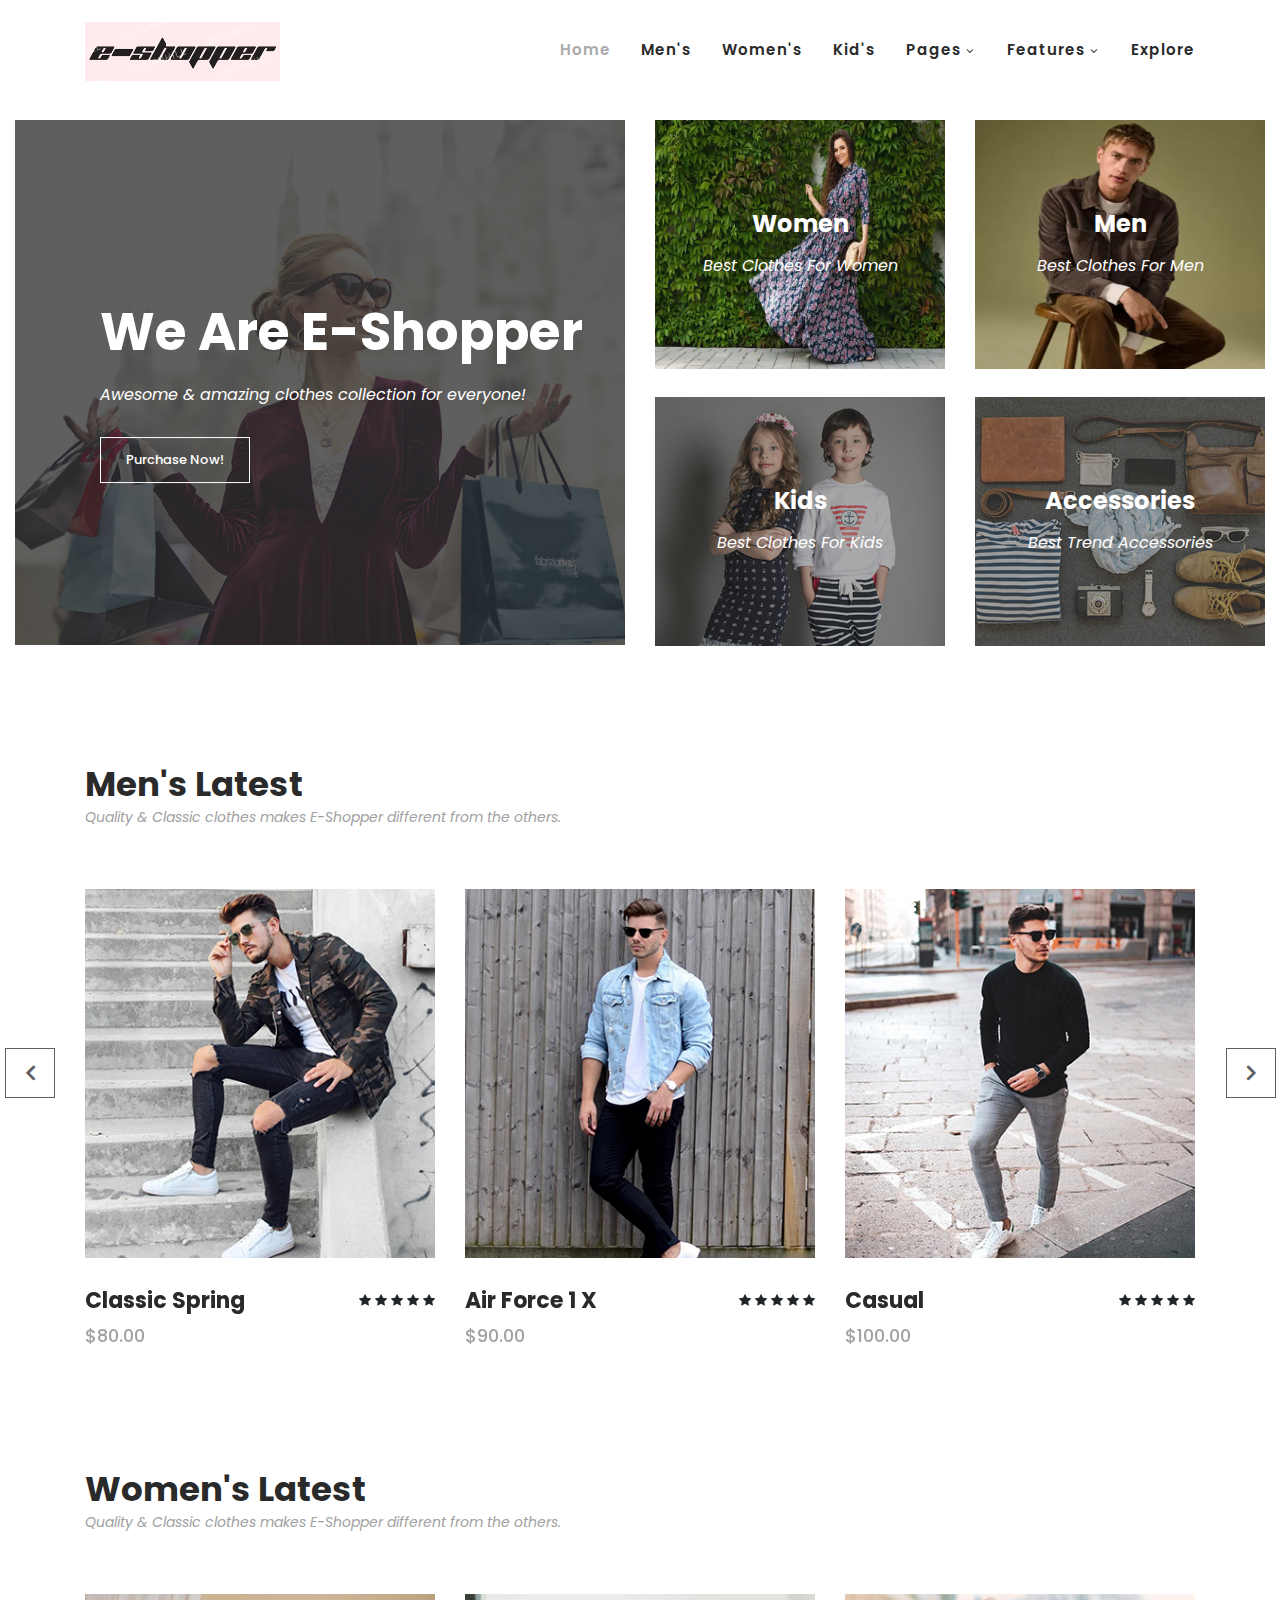
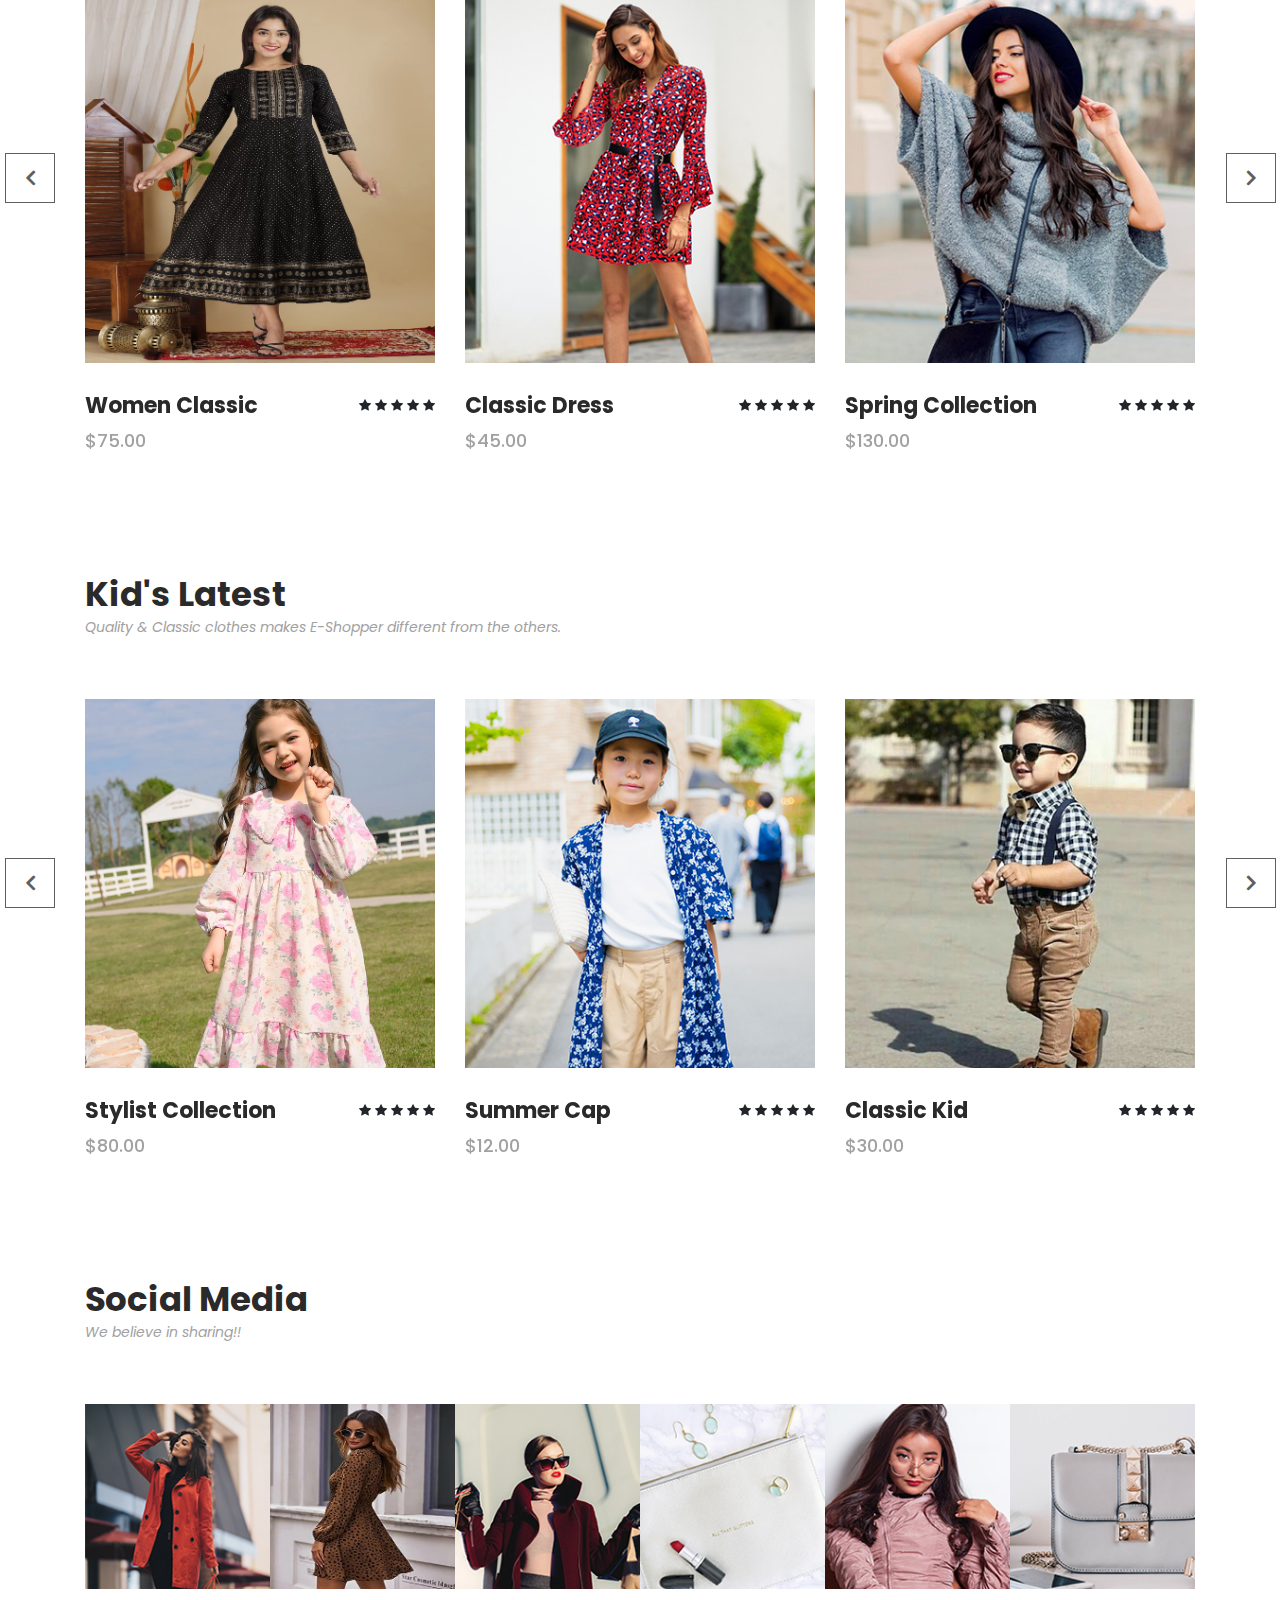
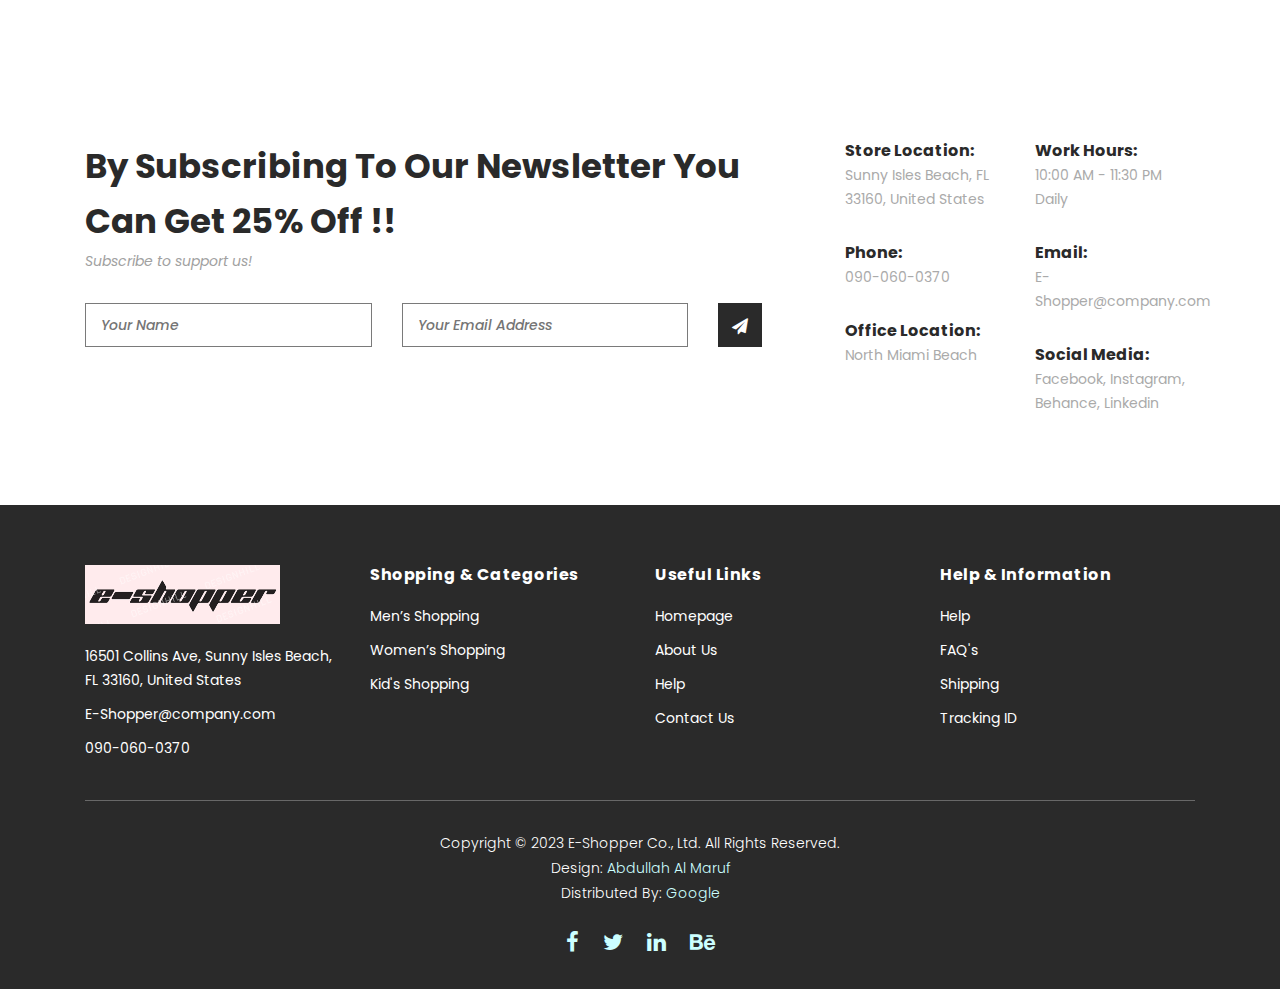
<file: index.html>
<!DOCTYPE html>
<html lang="en">

  <head>

    <meta charset="utf-8">
    <meta name="viewport" content="width=device-width, initial-scale=1, shrink-to-fit=no">
    <meta name="description" content="">
    <meta name="author" content="">
    <link href="https://fonts.googleapis.com/css?family=Poppins:100,200,300,400,500,600,700,800,900&display=swap" rel="stylesheet">

    <title>E-Shopper</title>


    <!-- Additional CSS Files -->
    <link rel="stylesheet" type="text/css" href="assets/css/bootstrap.min.css">

    <link rel="stylesheet" type="text/css" href="assets/css/font-awesome.css">

    <link rel="stylesheet" href="assets/css/e-shopper.css">

    <link rel="stylesheet" href="assets/css/owl-carousel.css">

    <link rel="stylesheet" href="assets/css/lightbox.css">

    </head>
    
    <body>
    
    <!-- ***** Preloader Start ***** -->
    <div id="preloader">
        <div class="jumper">
            <div></div>
            <div></div>
            <div></div>
        </div>
    </div>  
    <!-- ***** Preloader End ***** -->
    
    
    <!-- ***** Header Area Start ***** -->
    <header class="header-area header-sticky">
        <div class="container">
            <div class="row">
                <div class="col-12">
                    <nav class="main-nav">
                        <!-- ***** Logo Start ***** -->
                        <a href="index.html" class="logo">
                            <img src="assets/images/logo-test.png">
                        </a>
                        <!-- ***** Logo End ***** -->
                        <!-- ***** Menu Start ***** -->
                        <ul class="nav">
                            <li class="scroll-to-section"><a href="#top" class="active">Home</a></li>
                            <li class="scroll-to-section"><a href="#men">Men's</a></li>
                            <li class="scroll-to-section"><a href="#women">Women's</a></li>
                            <li class="scroll-to-section"><a href="#kids">Kid's</a></li>
                            <li class="submenu">
                                <a href="#">Pages</a>
                                <ul>
                                    <li><a href="about.html">About Us</a></li>
                                    <li><a href="products.html">Products</a></li>
                                    <li><a href="single-product.html">Single Product</a></li>
                                    <li><a href="contact.html">Contact Us</a></li>
                                </ul>
                            </li>
                            <li class="submenu">
                                <a href="javascript:;">Features</a>
                                <ul>
                                    <li><a href="#">Features Page 1</a></li>
                                    <li><a href="#">Features Page 2</a></li>
                                    <li><a href="#">Features Page 3</a></li>
                                   
                                </ul>
                            </li>
                            <li class="scroll-to-section"><a href="index.html">Explore</a></li>
                        </ul> 


                        <!-- ***** Menu End ***** -->
                    </nav>
                </div>
            </div>
        </div>
    </header>
    <!-- ***** Header Area End ***** -->

    <!-- ***** Main Banner Area Start ***** -->
    <div class="main-banner" id="top">
        <div class="container-fluid">
            <div class="row">
                <div class="col-lg-6">
                    <div class="left-content">
                        <div class="thumb">
                            <div class="inner-content">
                                <h4>We Are E-Shopper</h4>
                                <span>Awesome &amp; amazing clothes collection for everyone!</span>
                                <div class="main-border-button">
                                    <a href="#">Purchase Now!</a>
                                </div>
                            </div>
                            <img src="assets/images/left-banner-image.jpg" alt="">
                        </div>
                    </div>
                </div>
                <div class="col-lg-6">
                    <div class="right-content">
                        <div class="row">
                            <div class="col-lg-6">
                                <div class="right-first-image">
                                    <div class="thumb">
                                        <div class="inner-content">
                                            <h4>Women</h4>
                                            <span>Best Clothes For Women</span>
                                        </div>
                                        <div class="hover-content">
                                            <div class="inner">
                                                <h4>Women</h4>
                                                <p>Lorem ipsum dolor sit amet, conservisii ctetur adipiscing elit incid.</p>
                                                <div class="main-border-button">
                                                    <a href="#">Discover More</a>
                                                </div>
                                            </div>
                                        </div>
                                        <img src="assets/images/women3.2.jpg">
                                    </div>
                                </div>
                            </div>
                            <div class="col-lg-6">
                                <div class="right-first-image">
                                    <div class="thumb">
                                        <div class="inner-content">
                                            <h4>Men</h4>
                                            <span>Best Clothes For Men</span>
                                        </div>
                                        <div class="hover-content">
                                            <div class="inner">
                                                <h4>Men</h4>
                                                <p>Lorem ipsum dolor sit amet, conservisii ctetur adipiscing elit incid.</p>
                                                <div class="main-border-button">
                                                    <a href="#">Discover More</a>
                                                </div>
                                            </div>
                                        </div>
                                        <img src="assets/images/men's-p.jpg">
                                    </div>
                                </div>
                            </div>
                            <div class="col-lg-6">
                                <div class="right-first-image">
                                    <div class="thumb">
                                        <div class="inner-content">
                                            <h4>Kids</h4>
                                            <span>Best Clothes For Kids</span>
                                        </div>
                                        <div class="hover-content">
                                            <div class="inner">
                                                <h4>Kids</h4>
                                                <p>Lorem ipsum dolor sit amet, conservisii ctetur adipiscing elit incid.</p>
                                                <div class="main-border-button">
                                                    <a href="#">Discover More</a>
                                                </div>
                                            </div>
                                        </div>
                                        <img src="assets/images/baner-right-image-03.jpg">
                                    </div>
                                </div>
                            </div>
                            <div class="col-lg-6">
                                <div class="right-first-image">
                                    <div class="thumb">
                                        <div class="inner-content">
                                            <h4>Accessories</h4>
                                            <span>Best Trend Accessories</span>
                                        </div>
                                        <div class="hover-content">
                                            <div class="inner">
                                                <h4>Accessories</h4>
                                                <p>Lorem ipsum dolor sit amet, conservisii ctetur adipiscing elit incid.</p>
                                                <div class="main-border-button">
                                                    <a href="#">Discover More</a>
                                                </div>
                                            </div>
                                        </div>
                                        <img src="assets/images/baner-right-image-04.jpg">
                                    </div>
                                </div>
                            </div>
                        </div>
                    </div>
                </div>
            </div>
        </div>
    </div>
    <!-- ***** Main Banner Area End ***** -->

    <!-- ***** Men Area Starts ***** -->
    <section class="section" id="men">
        <div class="container">
            <div class="row">
                <div class="col-lg-6">
                    <div class="section-heading">
                        <h2>Men's Latest</h2>
                        <span>Quality & Classic clothes makes E-Shopper different from the others.</span>
                    </div>
                </div>
            </div>
        </div>
        <div class="container">
            <div class="row">
                <div class="col-lg-12">
                    <div class="men-item-carousel">
                        <div class="owl-men-item owl-carousel">
                            <div class="item">
                                <div class="thumb">
                                    <div class="hover-content">
                                        <ul>
                                            <li><a href="single-product.html"><i class="fa fa-eye"></i></a></li>
                                            <li><a href="single-product.html"><i class="fa fa-star"></i></a></li>
                                            <li><a href="single-product.html"><i class="fa fa-shopping-cart"></i></a></li>
                                        </ul>
                                    </div>
                                    <img src="assets/images/men-01.jpg" alt="">
                                </div>
                                <div class="down-content">
                                    <h4>Classic Spring</h4>
                                    <span>$80.00</span>
                                    <ul class="stars">
                                        <li><i class="fa fa-star"></i></li>
                                        <li><i class="fa fa-star"></i></li>
                                        <li><i class="fa fa-star"></i></li>
                                        <li><i class="fa fa-star"></i></li>
                                        <li><i class="fa fa-star"></i></li>
                                    </ul>
                                </div>
                            </div>
                            <div class="item">
                                <div class="thumb">
                                    <div class="hover-content">
                                        <ul>
                                            <li><a href="single-product.html"><i class="fa fa-eye"></i></a></li>
                                            <li><a href="single-product.html"><i class="fa fa-star"></i></a></li>
                                            <li><a href="single-product.html"><i class="fa fa-shopping-cart"></i></a></li>
                                        </ul>
                                    </div>
                                    <img src="assets/images/men-02.jpg" alt="">
                                </div>
                                <div class="down-content">
                                    <h4>Air Force 1 X</h4>
                                    <span>$90.00</span>
                                    <ul class="stars">
                                        <li><i class="fa fa-star"></i></li>
                                        <li><i class="fa fa-star"></i></li>
                                        <li><i class="fa fa-star"></i></li>
                                        <li><i class="fa fa-star"></i></li>
                                        <li><i class="fa fa-star"></i></li>
                                    </ul>
                                </div>
                            </div>
                            <div class="item">
                                <div class="thumb">
                                    <div class="hover-content">
                                        <ul>
                                            <li><a href="single-product.html"><i class="fa fa-eye"></i></a></li>
                                            <li><a href="single-product.html"><i class="fa fa-star"></i></a></li>
                                            <li><a href="single-product.html"><i class="fa fa-shopping-cart"></i></a></li>
                                        </ul>
                                    </div>
                                    <img src="assets/images/men-03.jpg" alt="">
                                </div>
                                <div class="down-content">
                                    <h4>Casual</h4>
                                    <span>$100.00</span>
                                    <ul class="stars">
                                        <li><i class="fa fa-star"></i></li>
                                        <li><i class="fa fa-star"></i></li>
                                        <li><i class="fa fa-star"></i></li>
                                        <li><i class="fa fa-star"></i></li>
                                        <li><i class="fa fa-star"></i></li>
                                    </ul>
                                </div>
                            </div>
                            <div class="item">
                                <div class="thumb">
                                    <div class="hover-content">
                                        <ul>
                                            <li><a href="single-product.html"><i class="fa fa-eye"></i></a></li>
                                            <li><a href="single-product.html"><i class="fa fa-star"></i></a></li>
                                            <li><a href="single-product.html"><i class="fa fa-shopping-cart"></i></a></li>
                                        </ul>
                                    </div>
                                    <img src="assets/images/men's1.jpg" alt="">
                                </div>
                                <div class="down-content">
                                    <h4>Classical Attire</h4>
                                    <span>$100.00</span>
                                    <ul class="stars">
                                        <li><i class="fa fa-star"></i></li>
                                        <li><i class="fa fa-star"></i></li>
                                        <li><i class="fa fa-star"></i></li>
                                        <li><i class="fa fa-star"></i></li>
                                        <li><i class="fa fa-star"></i></li>
                                    </ul>
                                </div>
                            </div>
                        </div>
                    </div>
                </div>
            </div>
        </div>
    </section>
    <!-- ***** Men Area Ends ***** -->

    <!-- ***** Women Area Starts ***** -->
    <section class="section" id="women">
        <div class="container">
            <div class="row">
                <div class="col-lg-6">
                    <div class="section-heading">
                        <h2>Women's Latest</h2>
                        <span>Quality & Classic clothes makes E-Shopper different from the others.</span>
                    </div>
                </div>
            </div>
        </div>
        <div class="container">
            <div class="row">
                <div class="col-lg-12">
                    <div class="women-item-carousel">
                        <div class="owl-women-item owl-carousel">
                            <div class="item">
                                <div class="thumb">
                                    <div class="hover-content">
                                        <ul>
                                            <li><a href="single-product.html"><i class="fa fa-eye"></i></a></li>
                                            <li><a href="single-product.html"><i class="fa fa-star"></i></a></li>
                                            <li><a href="single-product.html"><i class="fa fa-shopping-cart"></i></a></li>
                                        </ul>
                                    </div>
                                    <img src="assets/images/w1.1.jpg" alt="">
                                </div>
                                <div class="down-content">
                                    <h4>Women Classic</h4>
                                    <span>$75.00</span>
                                    <ul class="stars">
                                        <li><i class="fa fa-star"></i></li>
                                        <li><i class="fa fa-star"></i></li>
                                        <li><i class="fa fa-star"></i></li>
                                        <li><i class="fa fa-star"></i></li>
                                        <li><i class="fa fa-star"></i></li>
                                    </ul>
                                </div>
                            </div>
                            <div class="item">
                                <div class="thumb">
                                    <div class="hover-content">
                                        <ul>
                                            <li><a href="single-product.html"><i class="fa fa-eye"></i></a></li>
                                            <li><a href="single-product.html"><i class="fa fa-star"></i></a></li>
                                            <li><a href="single-product.html"><i class="fa fa-shopping-cart"></i></a></li>
                                        </ul>
                                    </div>
                                    <img src="assets/images/women-02.jpg" alt="">
                                </div>
                                <div class="down-content">
                                    <h4>Classic Dress</h4>
                                    <span>$45.00</span>
                                    <ul class="stars">
                                        <li><i class="fa fa-star"></i></li>
                                        <li><i class="fa fa-star"></i></li>
                                        <li><i class="fa fa-star"></i></li>
                                        <li><i class="fa fa-star"></i></li>
                                        <li><i class="fa fa-star"></i></li>
                                    </ul>
                                </div>
                            </div>
                            <div class="item">
                                <div class="thumb">
                                    <div class="hover-content">
                                        <ul>
                                            <li><a href="single-product.html"><i class="fa fa-eye"></i></a></li>
                                            <li><a href="single-product.html"><i class="fa fa-star"></i></a></li>
                                            <li><a href="single-product.html"><i class="fa fa-shopping-cart"></i></a></li>
                                        </ul>
                                    </div>
                                    <img src="assets/images/women-03.jpg" alt="">
                                </div>
                                <div class="down-content">
                                    <h4>Spring Collection</h4>
                                    <span>$130.00</span>
                                    <ul class="stars">
                                        <li><i class="fa fa-star"></i></li>
                                        <li><i class="fa fa-star"></i></li>
                                        <li><i class="fa fa-star"></i></li>
                                        <li><i class="fa fa-star"></i></li>
                                        <li><i class="fa fa-star"></i></li>
                                    </ul>
                                </div>
                            </div>
                            <div class="item">
                                <div class="thumb">
                                    <div class="hover-content">
                                        <ul>
                                            <li><a href="single-product.html"><i class="fa fa-eye"></i></a></li>
                                            <li><a href="single-product.html"><i class="fa fa-star"></i></a></li>
                                            <li><a href="single-product.html"><i class="fa fa-shopping-cart"></i></a></li>
                                        </ul>
                                    </div>
                                    <img src="assets/images/women2.2.jpg" alt="">
                                </div>
                                <div class="down-content">
                                    <h4>Indian Classic</h4>
                                    <span>$150.00</span>
                                    <ul class="stars">
                                        <li><i class="fa fa-star"></i></li>
                                        <li><i class="fa fa-star"></i></li>
                                        <li><i class="fa fa-star"></i></li>
                                        <li><i class="fa fa-star"></i></li>
                                        <li><i class="fa fa-star"></i></li>
                                    </ul>
                                </div>
                            </div>
                        </div>
                    </div>
                </div>
            </div>
        </div>
    </section>
    <!-- ***** Women Area Ends ***** -->

    <!-- ***** Kids Area Starts ***** -->
    <section class="section" id="kids">
        <div class="container">
            <div class="row">
                <div class="col-lg-6">
                    <div class="section-heading">
                        <h2>Kid's Latest</h2>
                        <span>Quality & Classic clothes makes E-Shopper different from the others.</span>
                    </div>
                </div>
            </div>
        </div>
        <div class="container">
            <div class="row">
                <div class="col-lg-12">
                    <div class="kid-item-carousel">
                        <div class="owl-kid-item owl-carousel">
                            <div class="item">
                                <div class="thumb">
                                    <div class="hover-content">
                                        <ul>
                                            <li><a href="single-product.html"><i class="fa fa-eye"></i></a></li>
                                            <li><a href="single-product.html"><i class="fa fa-star"></i></a></li>
                                            <li><a href="single-product.html"><i class="fa fa-shopping-cart"></i></a></li>
                                        </ul>
                                    </div>
                                    <img src="assets/images/kid1.jpg" alt="">
                                </div>
                                <div class="down-content">
                                    <h4>Stylist Collection</h4>
                                    <span>$80.00</span>
                                    <ul class="stars">
                                        <li><i class="fa fa-star"></i></li>
                                        <li><i class="fa fa-star"></i></li>
                                        <li><i class="fa fa-star"></i></li>
                                        <li><i class="fa fa-star"></i></li>
                                        <li><i class="fa fa-star"></i></li>
                                    </ul>
                                </div>
                            </div>
                            <div class="item">
                                <div class="thumb">
                                    <div class="hover-content">
                                        <ul>
                                            <li><a href="single-product.html"><i class="fa fa-eye"></i></a></li>
                                            <li><a href="single-product.html"><i class="fa fa-star"></i></a></li>
                                            <li><a href="single-product.html"><i class="fa fa-shopping-cart"></i></a></li>
                                        </ul>
                                    </div>
                                    <img src="assets/images/kid-02.jpg" alt="">
                                </div>
                                <div class="down-content">
                                    <h4>Summer Cap</h4>
                                    <span>$12.00</span>
                                    <ul class="stars">
                                        <li><i class="fa fa-star"></i></li>
                                        <li><i class="fa fa-star"></i></li>
                                        <li><i class="fa fa-star"></i></li>
                                        <li><i class="fa fa-star"></i></li>
                                        <li><i class="fa fa-star"></i></li>
                                    </ul>
                                </div>
                            </div>
                            <div class="item">
                                <div class="thumb">
                                    <div class="hover-content">
                                        <ul>
                                            <li><a href="single-product.html"><i class="fa fa-eye"></i></a></li>
                                            <li><a href="single-product.html"><i class="fa fa-star"></i></a></li>
                                            <li><a href="single-product.html"><i class="fa fa-shopping-cart"></i></a></li>
                                        </ul>
                                    </div>
                                    <img src="assets/images/kid-03.jpg" alt="">
                                </div>
                                <div class="down-content">
                                    <h4>Classic Kid</h4>
                                    <span>$30.00</span>
                                    <ul class="stars">
                                        <li><i class="fa fa-star"></i></li>
                                        <li><i class="fa fa-star"></i></li>
                                        <li><i class="fa fa-star"></i></li>
                                        <li><i class="fa fa-star"></i></li>
                                        <li><i class="fa fa-star"></i></li>
                                    </ul>
                                </div>
                            </div>
                            <div class="item">
                                <div class="thumb">
                                    <div class="hover-content">
                                        <ul>
                                            <li><a href="single-product.html"><i class="fa fa-eye"></i></a></li>
                                            <li><a href="single-product.html"><i class="fa fa-star"></i></a></li>
                                            <li><a href="single-product.html"><i class="fa fa-shopping-cart"></i></a></li>
                                        </ul>
                                    </div>
                                    <img src="assets/images/kid-01.jpg" alt="">
                                </div>
                                <div class="down-content">
                                    <h4>Classic Spring</h4>
                                    <span>$60.00</span>
                                    <ul class="stars">
                                        <li><i class="fa fa-star"></i></li>
                                        <li><i class="fa fa-star"></i></li>
                                        <li><i class="fa fa-star"></i></li>
                                        <li><i class="fa fa-star"></i></li>
                                        <li><i class="fa fa-star"></i></li>
                                    </ul>
                                </div>
                            </div>
                        </div>
                    </div>
                </div>
            </div>
        </div>
    </section>
    <!-- ***** Kids Area Ends ***** -->

    <!-- ***** Social Area Starts ***** -->
    <section class="section" id="social">
        <div class="container">
            <div class="row">
                <div class="col-lg-12">
                    <div class="section-heading">
                        <h2>Social Media</h2>
                        <span>We believe in sharing!!</span>
                    </div>
                </div>
            </div>
        </div>
        <div class="container">
            <div class="row images">
                <div class="col-2">
                    <div class="thumb">
                        <div class="icon">
                            <a href="http://instagram.com">
                                <h6>Fashion</h6>
                                <i class="fa fa-instagram"></i>
                            </a>
                        </div>
                        <img src="assets/images/instagram-01.jpg" alt="">
                    </div>
                </div>
                <div class="col-2">
                    <div class="thumb">
                        <div class="icon">
                            <a href="http://twitter.com">
                                <h6>New</h6>
                                <i class="fa fa-twitter"></i>
                            </a>
                        </div>
                        <img src="assets/images/insta1.jpg" alt="">
                    </div>
                </div>
                <div class="col-2">
                    <div class="thumb">
                        <div class="icon">
                            <a href="http://facebook.com">
                                <h6>Brand</h6>
                                <i class="fa fa-facebook"></i>
                            </a>
                        </div>
                        <img src="assets/images/instagram-03.jpg" alt="">
                    </div>
                </div>
                <div class="col-2">
                    <div class="thumb">
                        <div class="icon">
                            <a href="http://apple.com">
                                <h6>Makeup</h6>
                                <i class="fa fa-apple"></i>
                            </a>
                        </div>
                        <img src="assets/images/instagram-04.jpg" alt="">
                    </div>
                </div>
                <div class="col-2">
                    <div class="thumb">
                        <div class="icon">
                            <a href="http://youtube.com">
                                <h6>Leather</h6>
                                <i class="fa fa-youtube"></i>
                            </a>
                        </div>
                        <img src="assets/images/instagram-05.jpg" alt="">
                    </div>
                </div>
                <div class="col-2">
                    <div class="thumb">
                        <div class="icon">
                            <a href="http://google.com">
                                <h6>Bag</h6>
                                <i class="fa fa-google"></i>
                            </a>
                        </div>
                        <img src="assets/images/instagram-06.jpg" alt="">
                    </div>
                </div>
            </div>
        </div>
    </section>
    <!-- ***** Social Area Ends ***** -->

    <!-- ***** Subscribe Area Starts ***** -->
    <div class="subscribe">
        <div class="container">
            <div class="row">
                <div class="col-lg-8">
                    <div class="section-heading">
                        <h2>By Subscribing To Our Newsletter You Can Get 25% Off !!</h2>
                        <span>Subscribe to support us! </span>
                    </div>
                    <form id="subscribe" action="" method="get">
                        <div class="row">
                          <div class="col-lg-5">
                            <fieldset>
                              <input name="name" type="text" id="name" placeholder="Your Name" required="">
                            </fieldset>
                          </div>
                          <div class="col-lg-5">
                            <fieldset>
                              <input name="email" type="text" id="email" pattern="[^ @]*@[^ @]*" placeholder="Your Email Address" required="">
                            </fieldset>
                          </div>
                          <div class="col-lg-2">
                            <fieldset>
                              <button type="submit" id="form-submit" class="main-dark-button"><i class="fa fa-paper-plane"></i></button>
                            </fieldset>
                          </div>
                        </div>
                    </form>
                </div>
                <div class="col-lg-4">
                    <div class="row">
                        <div class="col-6">
                            <ul>
                                <li>Store Location:<br><span>Sunny Isles Beach, FL 33160, United States</span></li>
                                <li>Phone:<br><span>090-060-0370</span></li>
                                <li>Office Location:<br><span>North Miami Beach</span></li>
                            </ul>
                        </div>
                        <div class="col-6">
                            <ul>
                                <li>Work Hours:<br><span>10:00 AM - 11:30 PM Daily</span></li>
                                <li>Email:<br><span>E-Shopper@company.com</span></li>
                                <li>Social Media:<br><span><a href="#">Facebook</a>, <a href="#">Instagram</a>, <a href="#">Behance</a>, <a href="#">Linkedin</a></span></li>
                            </ul>
                        </div>
                    </div>
                </div>
            </div>
        </div>
    </div>
    <!-- ***** Subscribe Area Ends ***** -->
    
    <!-- ***** Footer Start ***** -->
    <footer>
        <div class="container">
            <div class="row">
                <div class="col-lg-3">
                    <div class="first-item">
                        <div class="logo">
                            <img src="assets/images/logo-test.png" alt="E-Shopper ecommerce website">
                        </div>
                        <ul>
                            <li><a href="#">16501 Collins Ave, Sunny Isles Beach, FL 33160, United States</a></li>
                            <li><a href="#">E-Shopper@company.com</a></li>
                            <li><a href="#">090-060-0370</a></li>
                        </ul>
                    </div>
                </div>
                <div class="col-lg-3">
                    <h4>Shopping &amp; Categories</h4>
                    <ul>
                        <li><a href="#">Men’s Shopping</a></li>
                        <li><a href="#">Women’s Shopping</a></li>
                        <li><a href="#">Kid's Shopping</a></li>
                    </ul>
                </div>
                <div class="col-lg-3">
                    <h4>Useful Links</h4>
                    <ul>
                        <li><a href="#">Homepage</a></li>
                        <li><a href="#">About Us</a></li>
                        <li><a href="#">Help</a></li>
                        <li><a href="#">Contact Us</a></li>
                    </ul>
                </div>
                <div class="col-lg-3">
                    <h4>Help &amp; Information</h4>
                    <ul>
                        <li><a href="#">Help</a></li>
                        <li><a href="#">FAQ's</a></li>
                        <li><a href="#">Shipping</a></li>
                        <li><a href="#">Tracking ID</a></li>
                    </ul>
                </div>
                <div class="col-lg-12">
                    <div class="under-footer">
                        <p>Copyright © 2023 E-Shopper Co., Ltd. All Rights Reserved. 
                        
                        <br>Design: <a href="https://twitter.com/Maruf1075" target="_parent">Abdullah Al Maruf</a>

                        <br>Distributed By: <a href="#" target="_blank">Google</a></p>
                        <ul>
                            <li><a href="#"><i class="fa fa-facebook"></i></a></li>
                            <li><a href="#"><i class="fa fa-twitter"></i></a></li>
                            <li><a href="#"><i class="fa fa-linkedin"></i></a></li>
                            <li><a href="#"><i class="fa fa-behance"></i></a></li>
                        </ul>
                    </div>
                </div>
            </div>
        </div>
    </footer>
    

    <!-- jQuery -->
    <script src="assets/js/jquery-2.1.0.min.js"></script>

    <!-- Bootstrap -->
    <script src="assets/js/popper.js"></script>
    <script src="assets/js/bootstrap.min.js"></script>

    <!-- Plugins -->
    <script src="assets/js/owl-carousel.js"></script>
    <script src="assets/js/accordions.js"></script>
    <script src="assets/js/datepicker.js"></script>
    <script src="assets/js/scrollreveal.min.js"></script>
    <script src="assets/js/waypoints.min.js"></script>
    <script src="assets/js/jquery.counterup.min.js"></script>
    <script src="assets/js/imgfix.min.js"></script> 
    <script src="assets/js/slick.js"></script> 
    <script src="assets/js/lightbox.js"></script> 
    <script src="assets/js/isotope.js"></script> 
    
    <!-- Global Init -->
    <script src="assets/js/custom.js"></script>

    <script>

        $(function() {
            var selectedClass = "";
            $("p").click(function(){
            selectedClass = $(this).attr("data-rel");
            $("#portfolio").fadeTo(50, 0.1);
                $("#portfolio div").not("."+selectedClass).fadeOut();
            setTimeout(function() {
              $("."+selectedClass).fadeIn();
              $("#portfolio").fadeTo(50, 1);
            }, 500);
                
            });
        });

    </script>

  </body>
</html>
</file>
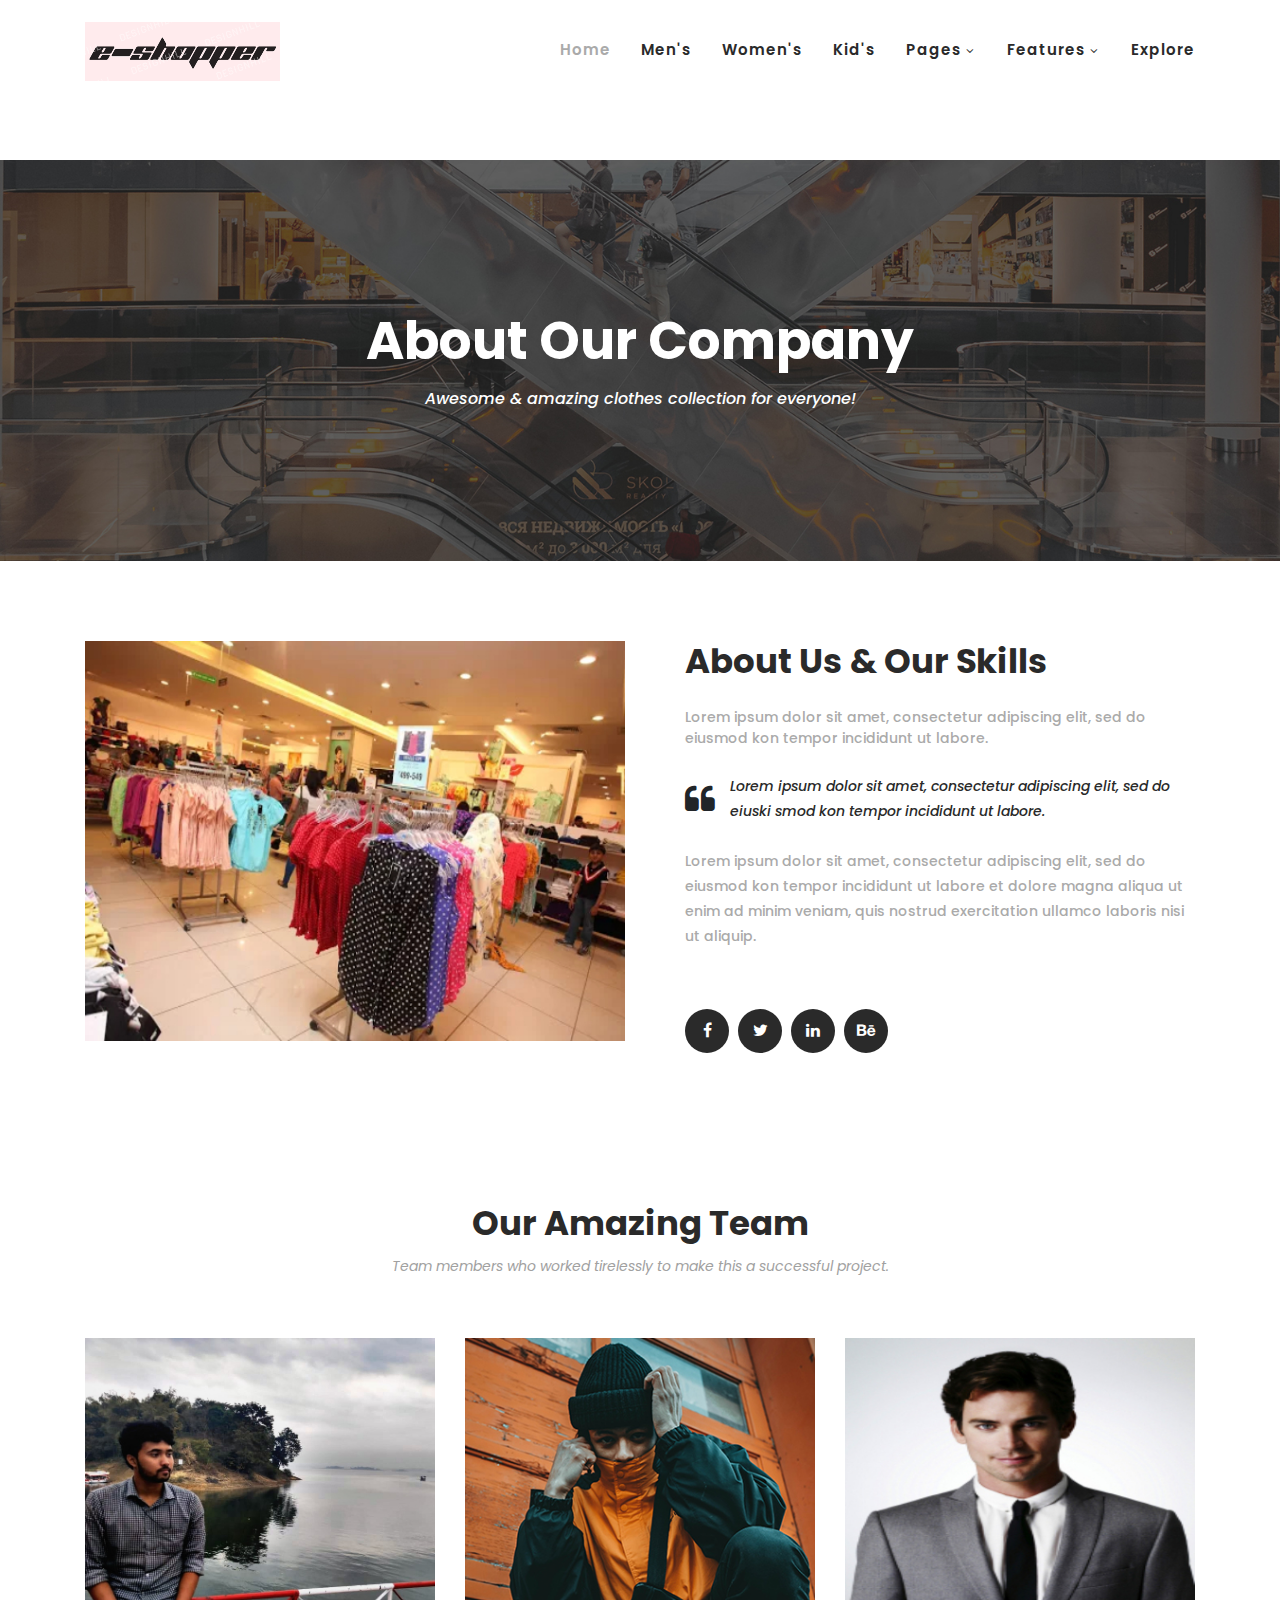
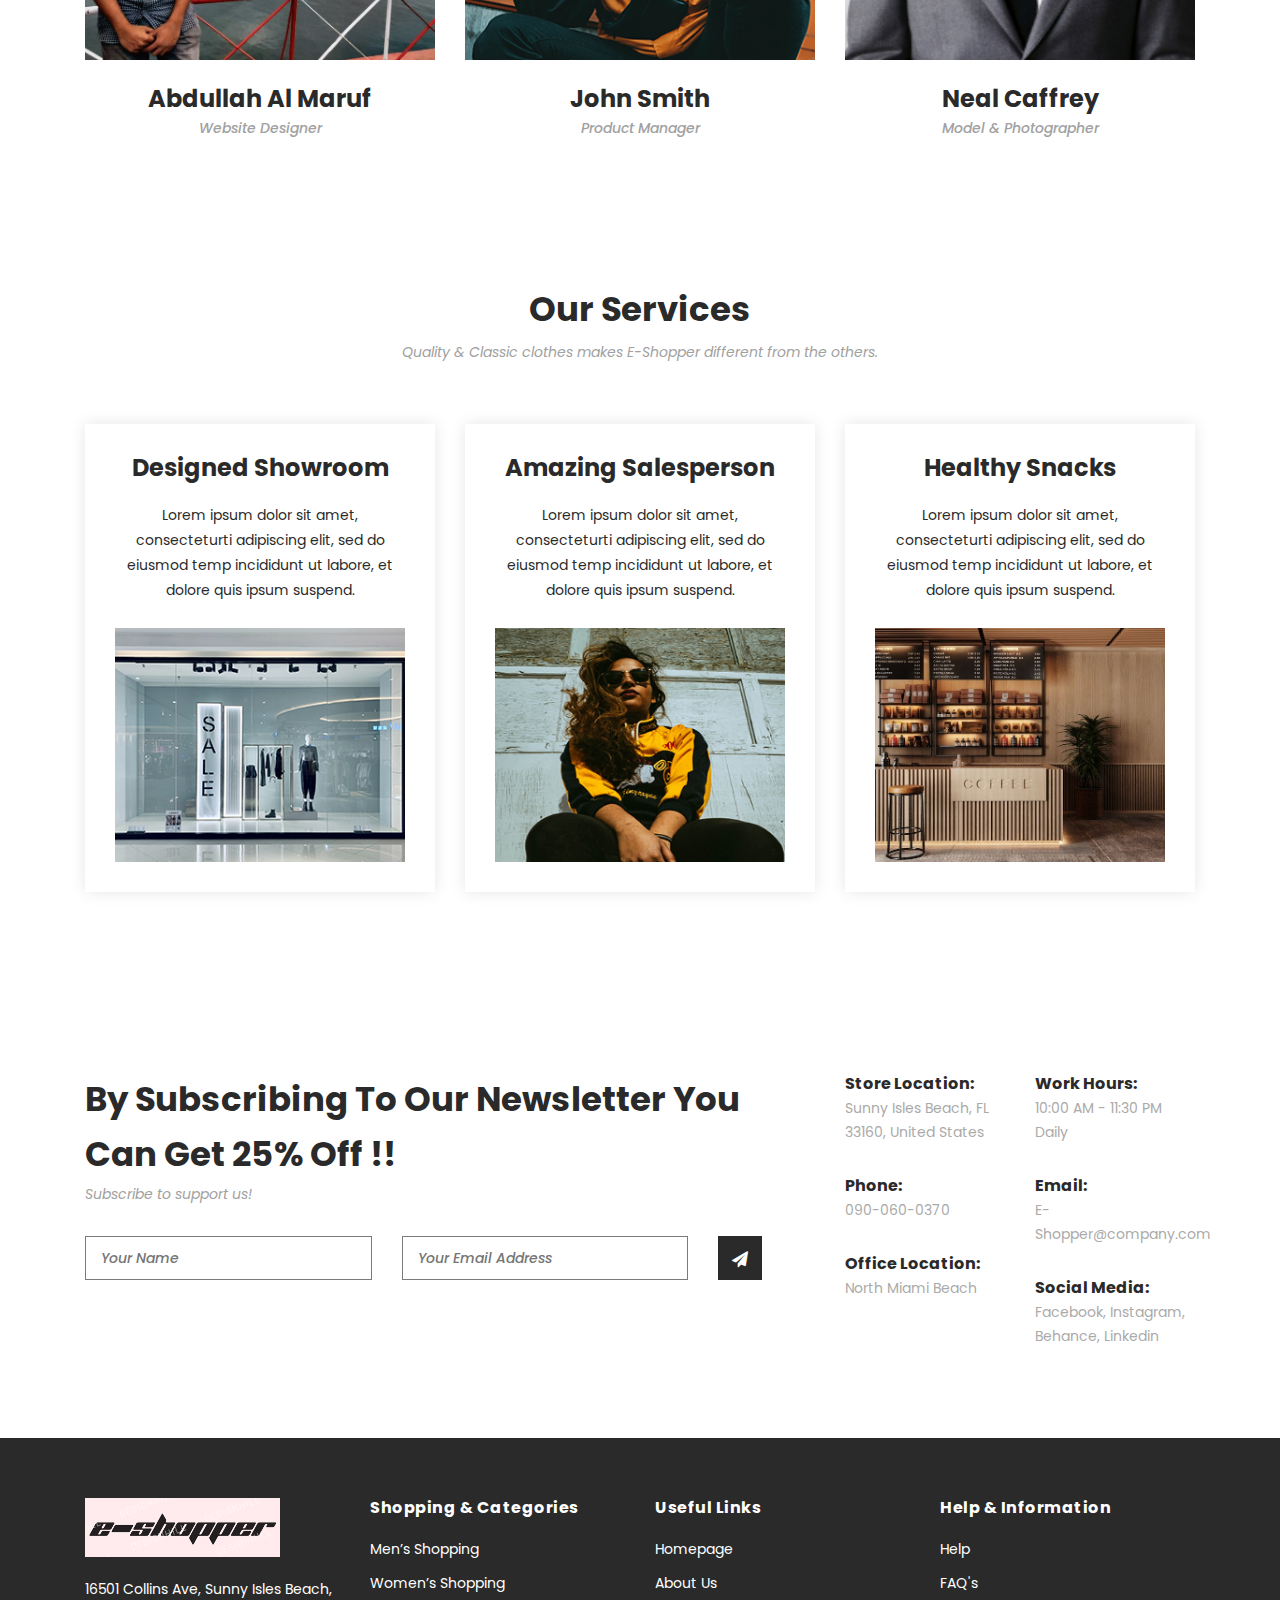
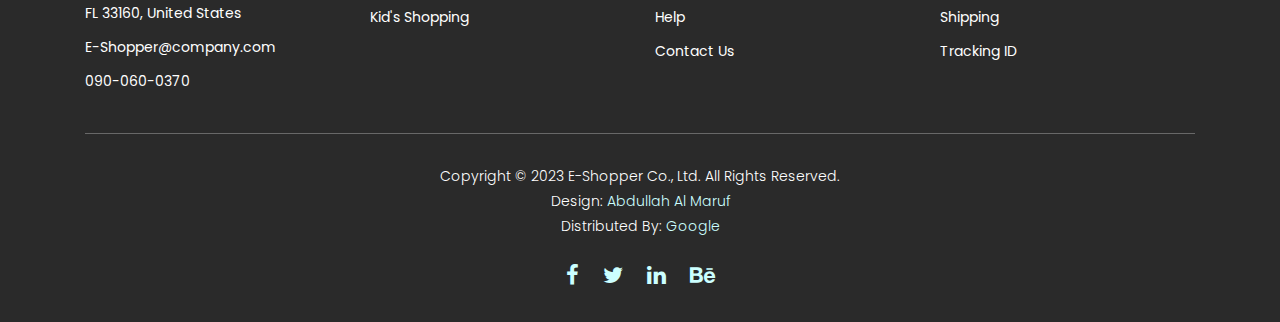
<file: about.html>
<!DOCTYPE html>
<html lang="en">

  <head>

    <meta charset="utf-8">
    <meta name="viewport" content="width=device-width, initial-scale=1, shrink-to-fit=no">
    <meta name="description" content="">
    <meta name="author" content="">
    <link href="https://fonts.googleapis.com/css?family=Poppins:100,200,300,400,500,600,700,800,900&display=swap" rel="stylesheet">

    <title>E-Shopper - About Page</title>


    <!-- Additional CSS Files -->
    <link rel="stylesheet" type="text/css" href="assets/css/bootstrap.min.css">

    <link rel="stylesheet" type="text/css" href="assets/css/font-awesome.css">

    <link rel="stylesheet" href="assets/css/e-shopper.css">

    <link rel="stylesheet" href="assets/css/owl-carousel.css">

    <link rel="stylesheet" href="assets/css/lightbox.css">

    </head>
    
    <body>
    
    <!-- ***** Preloader Start ***** -->
    <div id="preloader">
        <div class="jumper">
            <div></div>
            <div></div>
            <div></div>
        </div>
    </div>  
    <!-- ***** Preloader End ***** -->
    
    
    <!-- ***** Header Area Start ***** -->
    <header class="header-area header-sticky">
        <div class="container">
            <div class="row">
                <div class="col-12">
                    <nav class="main-nav">
                        <!-- ***** Logo Start ***** -->
                        <a href="index.html" class="logo">
                            <img src="assets/images/logo-test.png">
                        </a>
                        <!-- ***** Logo End ***** -->
                        <!-- ***** Menu Start ***** -->
                        <ul class="nav">
                            <li class="scroll-to-section"><a href="index.html" class="active">Home</a></li>
                            <li class="scroll-to-section"><a href="index.html">Men's</a></li>
                            <li class="scroll-to-section"><a href="index.html">Women's</a></li>
                            <li class="scroll-to-section"><a href="index.html">Kid's</a></li>
                            <li class="submenu">
                                <a href="javascript:;">Pages</a>
                                <ul>
                                    <li><a href="about.html">About Us</a></li>
                                    <li><a href="products.html">Products</a></li>
                                    <li><a href="single-product.html">Single Product</a></li>
                                    <li><a href="contact.html">Contact Us</a></li>
                                </ul>
                            </li>
                            <li class="submenu">
                                <a href="javascript:;">Features</a>
                                <ul>
                                    <li><a href="#">Features Page 1</a></li>
                                    <li><a href="#">Features Page 2</a></li>
                                    <li><a href="#">Features Page 3</a></li>
                                    
                                </ul>
                            </li>
                            <li class="scroll-to-section"><a href="index.html">Explore</a></li>
                        </ul>        
                        <a class='menu-trigger'>
                            <span>Menu</span>
                        </a>
                        <!-- ***** Menu End ***** -->
                    </nav>
                </div>
            </div>
        </div>
    </header>
    <!-- ***** Header Area End ***** -->

    <!-- ***** Main Banner Area Start ***** -->
    <div class="page-heading about-page-heading" id="top">
        <div class="container">
            <div class="row">
                <div class="col-lg-12">
                    <div class="inner-content">
                        <h2>About Our Company</h2>
                        <span>Awesome &amp; amazing clothes collection for everyone!</span>
                    </div>
                </div>
            </div>
        </div>
    </div>
    <!-- ***** Main Banner Area End ***** -->

    <!-- ***** About Area Starts ***** -->
    <div class="about-us">
        <div class="container">
            <div class="row">
                <div class="col-lg-6">
                    <div class="left-image">
                        <img src="assets/images/shop2.1.jpg" alt="">
                    </div>
                </div>
                <div class="col-lg-6">
                    <div class="right-content">
                        <h4>About Us &amp; Our Skills</h4>
                        <span>Lorem ipsum dolor sit amet, consectetur adipiscing elit, sed do eiusmod kon tempor incididunt ut labore.</span>
                        <div class="quote">
                            <i class="fa fa-quote-left"></i><p>Lorem ipsum dolor sit amet, consectetur adipiscing elit, sed do eiuski smod kon tempor incididunt ut labore.</p>
                        </div>
                        <p>Lorem ipsum dolor sit amet, consectetur adipiscing elit, sed do eiusmod kon tempor incididunt ut labore et dolore magna aliqua ut enim ad minim veniam, quis nostrud exercitation ullamco laboris nisi ut aliquip.</p>
                        <ul>
                            <li><a href="#"><i class="fa fa-facebook"></i></a></li>
                            <li><a href="#"><i class="fa fa-twitter"></i></a></li>
                            <li><a href="#"><i class="fa fa-linkedin"></i></a></li>
                            <li><a href="#"><i class="fa fa-behance"></i></a></li>
                        </ul>
                    </div>
                </div>
            </div>
        </div>
    </div>
    <!-- ***** About Area Ends ***** -->

    <!-- ***** Our Team Area Starts ***** -->
    <section class="our-team">
        <div class="container">
            <div class="row">
                <div class="col-lg-12">
                    <div class="section-heading">
                        <h2>Our Amazing Team</h2>
                        <span>Team members who worked tirelessly to make this a successful project.</span>
                    </div>
                </div>
                <div class="col-lg-4">
                    <div class="team-item">
                        <div class="thumb">
                            <div class="hover-effect">
                                <div class="inner-content">
                                    <ul>
                                        <li><a href="#"><i class="fa fa-facebook"></i></a></li>
                                        <li><a href="#"><i class="fa fa-twitter"></i></a></li>
                                        <li><a href="#"><i class="fa fa-linkedin"></i></a></li>
                                        <li><a href="#"><i class="fa fa-behance"></i></a></li>
                                    </ul>
                                </div>
                            </div>
                            <img src="assets/images/y1.jpg">
                        </div>
                        <div class="down-content">
                            <h4>Abdullah Al Maruf</h4>
                            <span>Website Designer</span>
                        </div>
                    </div>
                </div>
                <div class="col-lg-4">
                    <div class="team-item">
                        <div class="thumb">
                            <div class="hover-effect">
                                <div class="inner-content">
                                    <ul>
                                        <li><a href="#"><i class="fa fa-facebook"></i></a></li>
                                        <li><a href="#"><i class="fa fa-twitter"></i></a></li>
                                        <li><a href="#"><i class="fa fa-linkedin"></i></a></li>
                                        <li><a href="#"><i class="fa fa-behance"></i></a></li>
                                    </ul>
                                </div>
                            </div>
                            <img src="assets/images/team-member-02.jpg">
                        </div>
                        <div class="down-content">
                            <h4>John Smith</h4>
                            <span>Product Manager</span>
                        </div>
                    </div>
                </div>
                <div class="col-lg-4">
                    <div class="team-item">
                        <div class="thumb">
                            <div class="hover-effect">
                                <div class="inner-content">
                                    <ul>
                                        <li><a href="#"><i class="fa fa-facebook"></i></a></li>
                                        <li><a href="#"><i class="fa fa-twitter"></i></a></li>
                                        <li><a href="#"><i class="fa fa-linkedin"></i></a></li>
                                        <li><a href="#"><i class="fa fa-behance"></i></a></li>
                                    </ul>
                                </div>
                            </div>
                            <img src="assets/images/neal1.1.jpg">
                        </div>
                        <div class="down-content">
                            <h4>Neal Caffrey</h4>
                            <span>Model & Photographer</span>
                        </div>
                    </div>
                </div>
            </div>
        </div>
    </section>
    <!-- ***** Our Team Area Ends ***** -->

    <!-- ***** Services Area Starts ***** -->
    <section class="our-services">
        <div class="container">
            <div class="row">
                <div class="col-lg-12">
                    <div class="section-heading">
                        <h2>Our Services</h2>
                        <span>Quality & Classic clothes makes E-Shopper different from the others.</span>
                    </div>
                </div>
                <div class="col-lg-4">
                    <div class="service-item">
                        <h4>Designed Showroom</h4>
                        <p>Lorem ipsum dolor sit amet, consecteturti adipiscing elit, sed do eiusmod temp incididunt ut labore, et dolore quis ipsum suspend.</p>
                        <img src="assets/images/service-01.jpg" alt="">
                    </div>
                </div>
                <div class="col-lg-4">
                    <div class="service-item">
                        <h4>Amazing Salesperson</h4>
                        <p>Lorem ipsum dolor sit amet, consecteturti adipiscing elit, sed do eiusmod temp incididunt ut labore, et dolore quis ipsum suspend.</p>
                        <img src="assets/images/salesp.jpg" alt="">
                    </div>
                </div>
                <div class="col-lg-4">
                    <div class="service-item">
                        <h4>Healthy Snacks</h4>
                        <p>Lorem ipsum dolor sit amet, consecteturti adipiscing elit, sed do eiusmod temp incididunt ut labore, et dolore quis ipsum suspend.</p>
                        <img src="assets/images/coffee3.1.jpg" alt="">
                    </div>
                </div>
            </div>
        </div>
    </section>
    <!-- ***** Services Area Ends ***** -->

    <!-- ***** Subscribe Area Starts ***** -->
    <div class="subscribe">
        <div class="container">
            <div class="row">
                <div class="col-lg-8">
                    <div class="section-heading">
                        <h2>By Subscribing To Our Newsletter You Can Get 25% Off !!</h2>
                        <span>Subscribe to support us! </span>
                    </div>
                    <form id="subscribe" action="" method="get">
                        <div class="row">
                          <div class="col-lg-5">
                            <fieldset>
                              <input name="name" type="text" id="name" placeholder="Your Name" required="">
                            </fieldset>
                          </div>
                          <div class="col-lg-5">
                            <fieldset>
                              <input name="email" type="text" id="email" pattern="[^ @]*@[^ @]*" placeholder="Your Email Address" required="">
                            </fieldset>
                          </div>
                          <div class="col-lg-2">
                            <fieldset>
                              <button type="submit" id="form-submit" class="main-dark-button"><i class="fa fa-paper-plane"></i></button>
                            </fieldset>
                          </div>
                        </div>
                    </form>
                </div>
                <div class="col-lg-4">
                    <div class="row">
                        <div class="col-6">
                            <ul>
                                <li>Store Location:<br><span>Sunny Isles Beach, FL 33160, United States</span></li>
                                <li>Phone:<br><span>090-060-0370</span></li>
                                <li>Office Location:<br><span>North Miami Beach</span></li>
                            </ul>
                        </div>
                        <div class="col-6">
                            <ul>
                                <li>Work Hours:<br><span>10:00 AM - 11:30 PM Daily</span></li>
                                <li>Email:<br><span>E-Shopper@company.com</span></li>
                                <li>Social Media:<br><span><a href="#">Facebook</a>, <a href="#">Instagram</a>, <a href="#">Behance</a>, <a href="#">Linkedin</a></span></li>
                            </ul>
                        </div>
                    </div>
                </div>
            </div>
        </div>
    </div>
    <!-- ***** Subscribe Area Ends ***** -->

    <!-- ***** Footer Start ***** -->
    <footer>
        <div class="container">
            <div class="row">
                <div class="col-lg-3">
                    <div class="first-item">
                        <div class="logo">
                            <img src="assets/images/logo-test.png" alt="E-Shopper ecommerce website">
                        </div>
                        <ul>
                            <li><a href="#">16501 Collins Ave, Sunny Isles Beach, FL 33160, United States</a></li>
                            <li><a href="#">E-Shopper@company.com</a></li>
                            <li><a href="#">090-060-0370</a></li>
                        </ul>
                    </div>
                </div>
                <div class="col-lg-3">
                    <h4>Shopping &amp; Categories</h4>
                    <ul>
                        <li><a href="#">Men’s Shopping</a></li>
                        <li><a href="#">Women’s Shopping</a></li>
                        <li><a href="#">Kid's Shopping</a></li>
                    </ul>
                </div>
                <div class="col-lg-3">
                    <h4>Useful Links</h4>
                    <ul>
                        <li><a href="#">Homepage</a></li>
                        <li><a href="#">About Us</a></li>
                        <li><a href="#">Help</a></li>
                        <li><a href="#">Contact Us</a></li>
                    </ul>
                </div>
                <div class="col-lg-3">
                    <h4>Help &amp; Information</h4>
                    <ul>
                        <li><a href="#">Help</a></li>
                        <li><a href="#">FAQ's</a></li>
                        <li><a href="#">Shipping</a></li>
                        <li><a href="#">Tracking ID</a></li>
                    </ul>
                </div>
                <div class="col-lg-12">
                    <div class="under-footer">
                        <p>Copyright © 2023 E-Shopper Co., Ltd. All Rights Reserved. 
                        
                        <br>Design: <a href="https://twitter.com/Maruf1075" target="_parent">Abdullah Al Maruf</a>

                        <br>Distributed By: <a href="#" target="_blank">Google</a></p>
                        <ul>
                            <li><a href="#"><i class="fa fa-facebook"></i></a></li>
                            <li><a href="#"><i class="fa fa-twitter"></i></a></li>
                            <li><a href="#"><i class="fa fa-linkedin"></i></a></li>
                            <li><a href="#"><i class="fa fa-behance"></i></a></li>
                        </ul>
                    </div>
                </div>
            </div>
        </div>
    </footer>
    

    <!-- jQuery -->
    <script src="assets/js/jquery-2.1.0.min.js"></script>

    <!-- Bootstrap -->
    <script src="assets/js/popper.js"></script>
    <script src="assets/js/bootstrap.min.js"></script>

    <!-- Plugins -->
    <script src="assets/js/owl-carousel.js"></script>
    <script src="assets/js/accordions.js"></script>
    <script src="assets/js/datepicker.js"></script>
    <script src="assets/js/scrollreveal.min.js"></script>
    <script src="assets/js/waypoints.min.js"></script>
    <script src="assets/js/jquery.counterup.min.js"></script>
    <script src="assets/js/imgfix.min.js"></script> 
    <script src="assets/js/slick.js"></script> 
    <script src="assets/js/lightbox.js"></script> 
    <script src="assets/js/isotope.js"></script> 
    
    <!-- Global Init -->
    <script src="assets/js/custom.js"></script>

    <script>

        $(function() {
            var selectedClass = "";
            $("p").click(function(){
            selectedClass = $(this).attr("data-rel");
            $("#portfolio").fadeTo(50, 0.1);
                $("#portfolio div").not("."+selectedClass).fadeOut();
            setTimeout(function() {
              $("."+selectedClass).fadeIn();
              $("#portfolio").fadeTo(50, 1);
            }, 500);
                
            });
        });

    </script>

  </body>

</html>
</file>
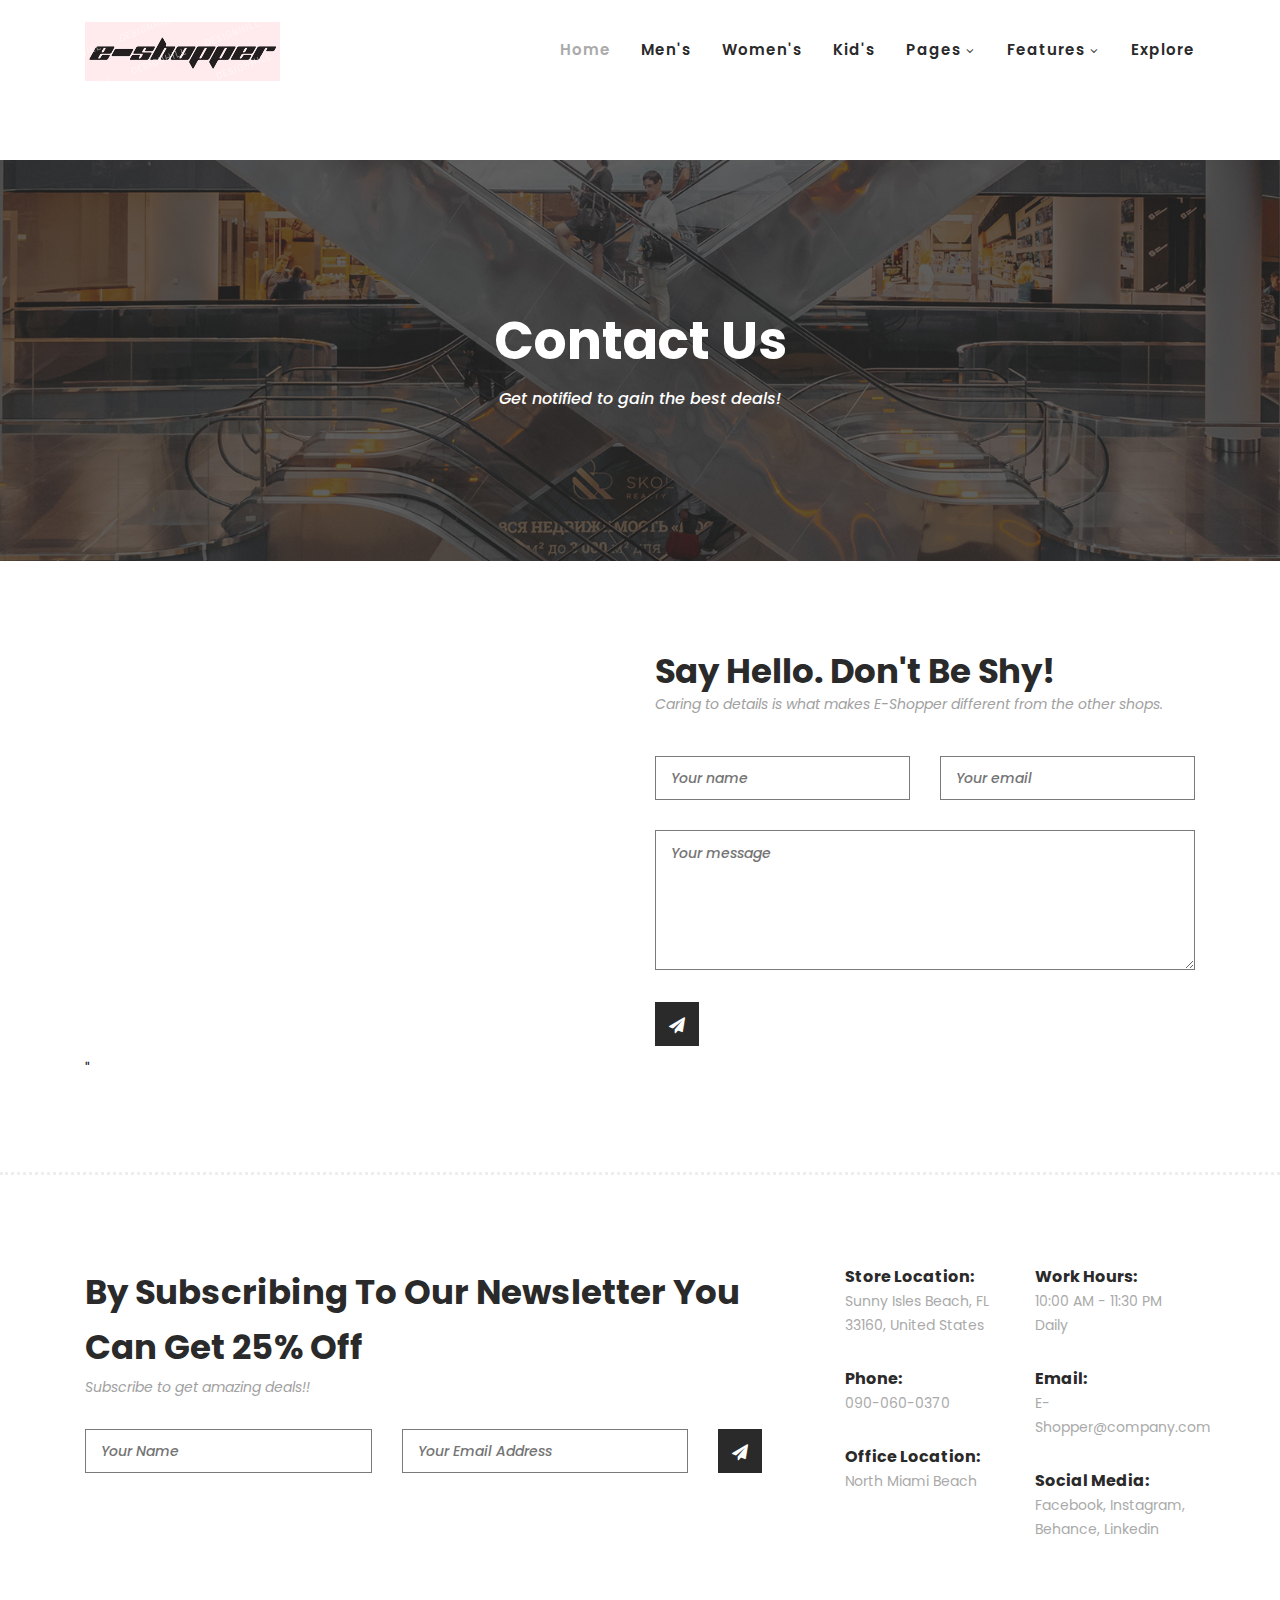
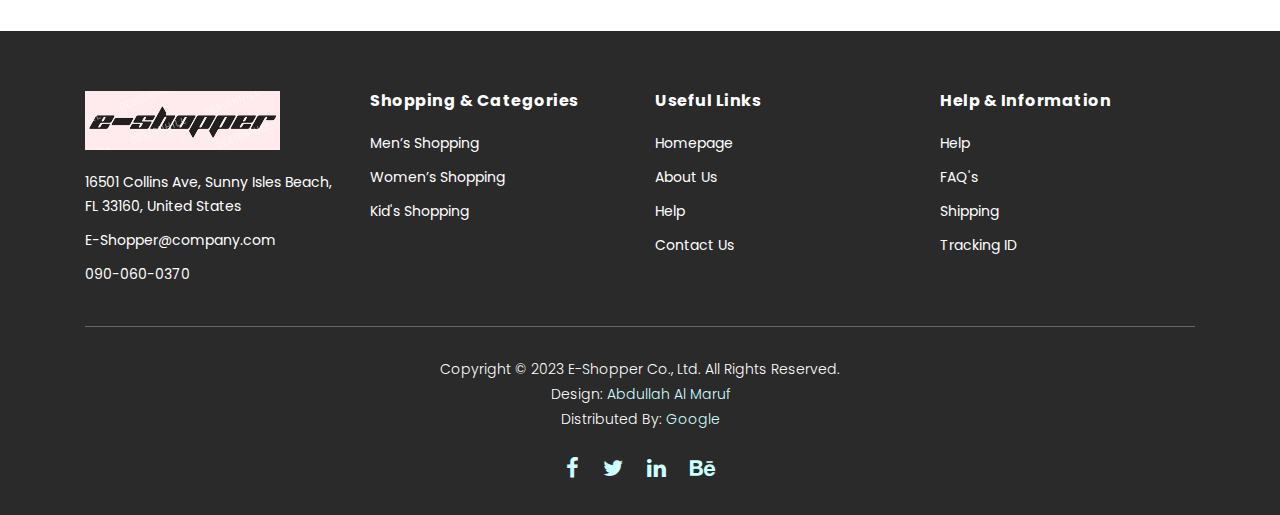
<file: contact.html>
<!DOCTYPE html>
<html lang="en">

  <head>

    <meta charset="utf-8">
    <meta name="viewport" content="width=device-width, initial-scale=1, shrink-to-fit=no">
    <meta name="description" content="">
    <meta name="author" content="">
    <link href="https://fonts.googleapis.com/css?family=Poppins:100,200,300,400,500,600,700,800,900&display=swap" rel="stylesheet">

    <title>E-Shopper - Contact Page</title>


    <!-- Additional CSS Files -->
    <link rel="stylesheet" type="text/css" href="assets/css/bootstrap.min.css">

    <link rel="stylesheet" type="text/css" href="assets/css/font-awesome.css">

    <link rel="stylesheet" href="assets/css/e-shopper.css">

    <link rel="stylesheet" href="assets/css/owl-carousel.css">

    <link rel="stylesheet" href="assets/css/lightbox.css">

    </head>
    
    <body>
    
    <!-- ***** Preloader Start ***** -->
    <div id="preloader">
        <div class="jumper">
            <div></div>
            <div></div>
            <div></div>
        </div>
    </div>  
    <!-- ***** Preloader End ***** -->
    
    
    <!-- ***** Header Area Start ***** -->
    <header class="header-area header-sticky">
        <div class="container">
            <div class="row">
                <div class="col-12">
                    <nav class="main-nav">
                        <!-- ***** Logo Start ***** -->
                        <a href="index.html" class="logo">
                            <img src="assets/images/logo-test.png">
                        </a>
                        <!-- ***** Logo End ***** -->
                        <!-- ***** Menu Start ***** -->
                        <ul class="nav">
                            <li class="scroll-to-section"><a href="index.html" class="active">Home</a></li>
                            <li class="scroll-to-section"><a href="index.html">Men's</a></li>
                            <li class="scroll-to-section"><a href="index.html">Women's</a></li>
                            <li class="scroll-to-section"><a href="index.html">Kid's</a></li>
                            <li class="submenu">
                                <a href="javascript:;">Pages</a>
                                <ul>
                                    <li><a href="about.html">About Us</a></li>
                                    <li><a href="products.html">Products</a></li>
                                    <li><a href="single-product.html">Single Product</a></li>
                                    <li><a href="contact.html">Contact Us</a></li>
                                </ul>
                            </li>
                            <li class="submenu">
                                <a href="javascript:;">Features</a>
                                <ul>
                                    <li><a href="#">Features Page 1</a></li>
                                    <li><a href="#">Features Page 2</a></li>
                                    <li><a href="#">Features Page 3</a></li>
                                    
                                </ul>
                            </li>
                            <li class="scroll-to-section"><a href="index.html">Explore</a></li>
                        </ul>        
                        <a class='menu-trigger'>
                            <span>Menu</span>
                        </a>
                        <!-- ***** Menu End ***** -->
                    </nav>
                </div>
            </div>
        </div>
    </header>
    <!-- ***** Header Area End ***** -->

    <!-- ***** Main Banner Area Start ***** -->
    <div class="page-heading about-page-heading" id="top">
        <div class="container">
            <div class="row">
                <div class="col-lg-12">
                    <div class="inner-content">
                        <h2>Contact Us</h2>
                        <span>Get notified to gain the best deals!</span>
                    </div>
                </div>
            </div>
        </div>
    </div>
    <!-- ***** Main Banner Area End ***** -->

    <!-- ***** Contact Area Starts ***** -->
    <div class="contact-us">
        <div class="container">
            <div class="row">
                <div class="col-lg-6">
                    <div id="map">
                      <iframe src="https://www.google.com/maps/embed?pb=!1m18!1m12!1m3!1d7378.784809960392!
                      2d91.84813855!3d22.37655975!2m3!1f0!2f0!3f0!3m2!1i1024!2i768!4f13.1!3m3!1m2!1s0x30ad2799103abc97%
                      3A0x65166b8f85f88de4!2sChandgaon%20Residential%20Area%2C%20Chattogram!5e0!3m2!1sen!2sbd!
                      4v1696683042956!5m2!1sen!2sbd" 
                      width="100%" height="400px" style="border:0;" frameborder="0" allowfullscreen ></iframe>" 

                      <!-- You can simply copy and paste "Embed a map" code from Google Maps for any location. -->
                      
                    </div>
                </div>
                <div class="col-lg-6">
                    <div class="section-heading">
                        <h2>Say Hello. Don't Be Shy!</h2>
                        <span>Caring to details is what makes E-Shopper different from the other shops.</span>
                    </div>
                    <form id="contact" action="" method="post">
                        <div class="row">
                          <div class="col-lg-6">
                            <fieldset>
                              <input name="name" type="text" id="name" placeholder="Your name" required="">
                            </fieldset>
                          </div>
                          <div class="col-lg-6">
                            <fieldset>
                              <input name="email" type="text" id="email" placeholder="Your email" required="">
                            </fieldset>
                          </div>
                          <div class="col-lg-12">
                            <fieldset>
                              <textarea name="message" rows="6" id="message" placeholder="Your message" required=""></textarea>
                            </fieldset>
                          </div>
                          <div class="col-lg-12">
                            <fieldset>
                              <button type="submit" id="form-submit" class="main-dark-button"><i class="fa fa-paper-plane"></i></button>
                          </div>
                        </div>
                      </form>
                </div>
            </div>
        </div>
    </div>
    <!-- ***** Contact Area Ends ***** -->

    <!-- ***** Subscribe Area Starts ***** -->
    <div class="subscribe">
        <div class="container">
            <div class="row">
                <div class="col-lg-8">
                    <div class="section-heading">
                        <h2>By Subscribing To Our Newsletter You Can Get 25% Off</h2>
                        <span>Subscribe to get amazing deals!!</span>
                    </div>
                    <form id="subscribe" action="" method="get">
                        <div class="row">
                          <div class="col-lg-5">
                            <fieldset>
                              <input name="name" type="text" id="name" placeholder="Your Name" required="">
                            </fieldset>
                          </div>
                          <div class="col-lg-5">
                            <fieldset>
                              <input name="email" type="text" id="email" pattern="[^ @]*@[^ @]*" placeholder="Your Email Address" required="">
                            </fieldset>
                          </div>
                          <div class="col-lg-2">
                            <fieldset>
                              <button type="submit" id="form-submit" class="main-dark-button"><i class="fa fa-paper-plane"></i></button>
                            </fieldset>
                          </div>
                        </div>
                    </form>
                </div>
                <div class="col-lg-4">
                    <div class="row">
                        <div class="col-6">
                            <ul>
                                <li>Store Location:<br><span>Sunny Isles Beach, FL 33160, United States</span></li>
                                <li>Phone:<br><span>090-060-0370</span></li>
                                <li>Office Location:<br><span>North Miami Beach</span></li>
                            </ul>
                        </div>
                        <div class="col-6">
                            <ul>
                                <li>Work Hours:<br><span>10:00 AM - 11:30 PM Daily</span></li>
                                <li>Email:<br><span>E-Shopper@company.com</span></li>
                                <li>Social Media:<br><span><a href="#">Facebook</a>, <a href="#">Instagram</a>, <a href="#">Behance</a>, <a href="#">Linkedin</a></span></li>
                            </ul>
                        </div>
                    </div>
                </div>
            </div>
        </div>
    </div>
    <!-- ***** Subscribe Area Ends ***** -->

    <!-- ***** Footer Start ***** -->
    <footer>
        <div class="container">
            <div class="row">
                <div class="col-lg-3">
                    <div class="first-item">
                        <div class="logo">
                            <img src="assets/images/logo-test.png" alt="E-Shopper ecommerce website">
                        </div>
                        <ul>
                            <li><a href="#">16501 Collins Ave, Sunny Isles Beach, FL 33160, United States</a></li>
                            <li><a href="#">E-Shopper@company.com</a></li>
                            <li><a href="#">090-060-0370</a></li>
                        </ul>
                    </div>
                </div>
                <div class="col-lg-3">
                    <h4>Shopping &amp; Categories</h4>
                    <ul>
                        <li><a href="#">Men’s Shopping</a></li>
                        <li><a href="#">Women’s Shopping</a></li>
                        <li><a href="#">Kid's Shopping</a></li>
                    </ul>
                </div>
                <div class="col-lg-3">
                    <h4>Useful Links</h4>
                    <ul>
                        <li><a href="#">Homepage</a></li>
                        <li><a href="#">About Us</a></li>
                        <li><a href="#">Help</a></li>
                        <li><a href="#">Contact Us</a></li>
                    </ul>
                </div>
                <div class="col-lg-3">
                    <h4>Help &amp; Information</h4>
                    <ul>
                        <li><a href="#">Help</a></li>
                        <li><a href="#">FAQ's</a></li>
                        <li><a href="#">Shipping</a></li>
                        <li><a href="#">Tracking ID</a></li>
                    </ul>
                </div>
                <div class="col-lg-12">
                    <div class="under-footer">
                        <p>Copyright © 2023 E-Shopper Co., Ltd. All Rights Reserved. 
                        
                        <br>Design: <a href="https://twitter.com/Maruf1075" target="_parent">Abdullah Al Maruf</a>

                        <br>Distributed By: <a href="#" target="_blank">Google</a></p>
                        <ul>
                            <li><a href="#"><i class="fa fa-facebook"></i></a></li>
                            <li><a href="#"><i class="fa fa-twitter"></i></a></li>
                            <li><a href="#"><i class="fa fa-linkedin"></i></a></li>
                            <li><a href="#"><i class="fa fa-behance"></i></a></li>
                        </ul>
                    </div>
                </div>
            </div>
        </div>
    </footer>
    

    <!-- jQuery -->
    <script src="assets/js/jquery-2.1.0.min.js"></script>

    <!-- Bootstrap -->
    <script src="assets/js/popper.js"></script>
    <script src="assets/js/bootstrap.min.js"></script>

    <!-- Plugins -->
    <script src="assets/js/owl-carousel.js"></script>
    <script src="assets/js/accordions.js"></script>
    <script src="assets/js/datepicker.js"></script>
    <script src="assets/js/scrollreveal.min.js"></script>
    <script src="assets/js/waypoints.min.js"></script>
    <script src="assets/js/jquery.counterup.min.js"></script>
    <script src="assets/js/imgfix.min.js"></script> 
    <script src="assets/js/slick.js"></script> 
    <script src="assets/js/lightbox.js"></script> 
    <script src="assets/js/isotope.js"></script> 
    
    <!-- Global Init -->
    <script src="assets/js/custom.js"></script>

    <script>

        $(function() {
            var selectedClass = "";
            $("p").click(function(){
            selectedClass = $(this).attr("data-rel");
            $("#portfolio").fadeTo(50, 0.1);
                $("#portfolio div").not("."+selectedClass).fadeOut();
            setTimeout(function() {
              $("."+selectedClass).fadeIn();
              $("#portfolio").fadeTo(50, 1);
            }, 500);
                
            });
        });

    </script>

  </body>

</html>
</file>
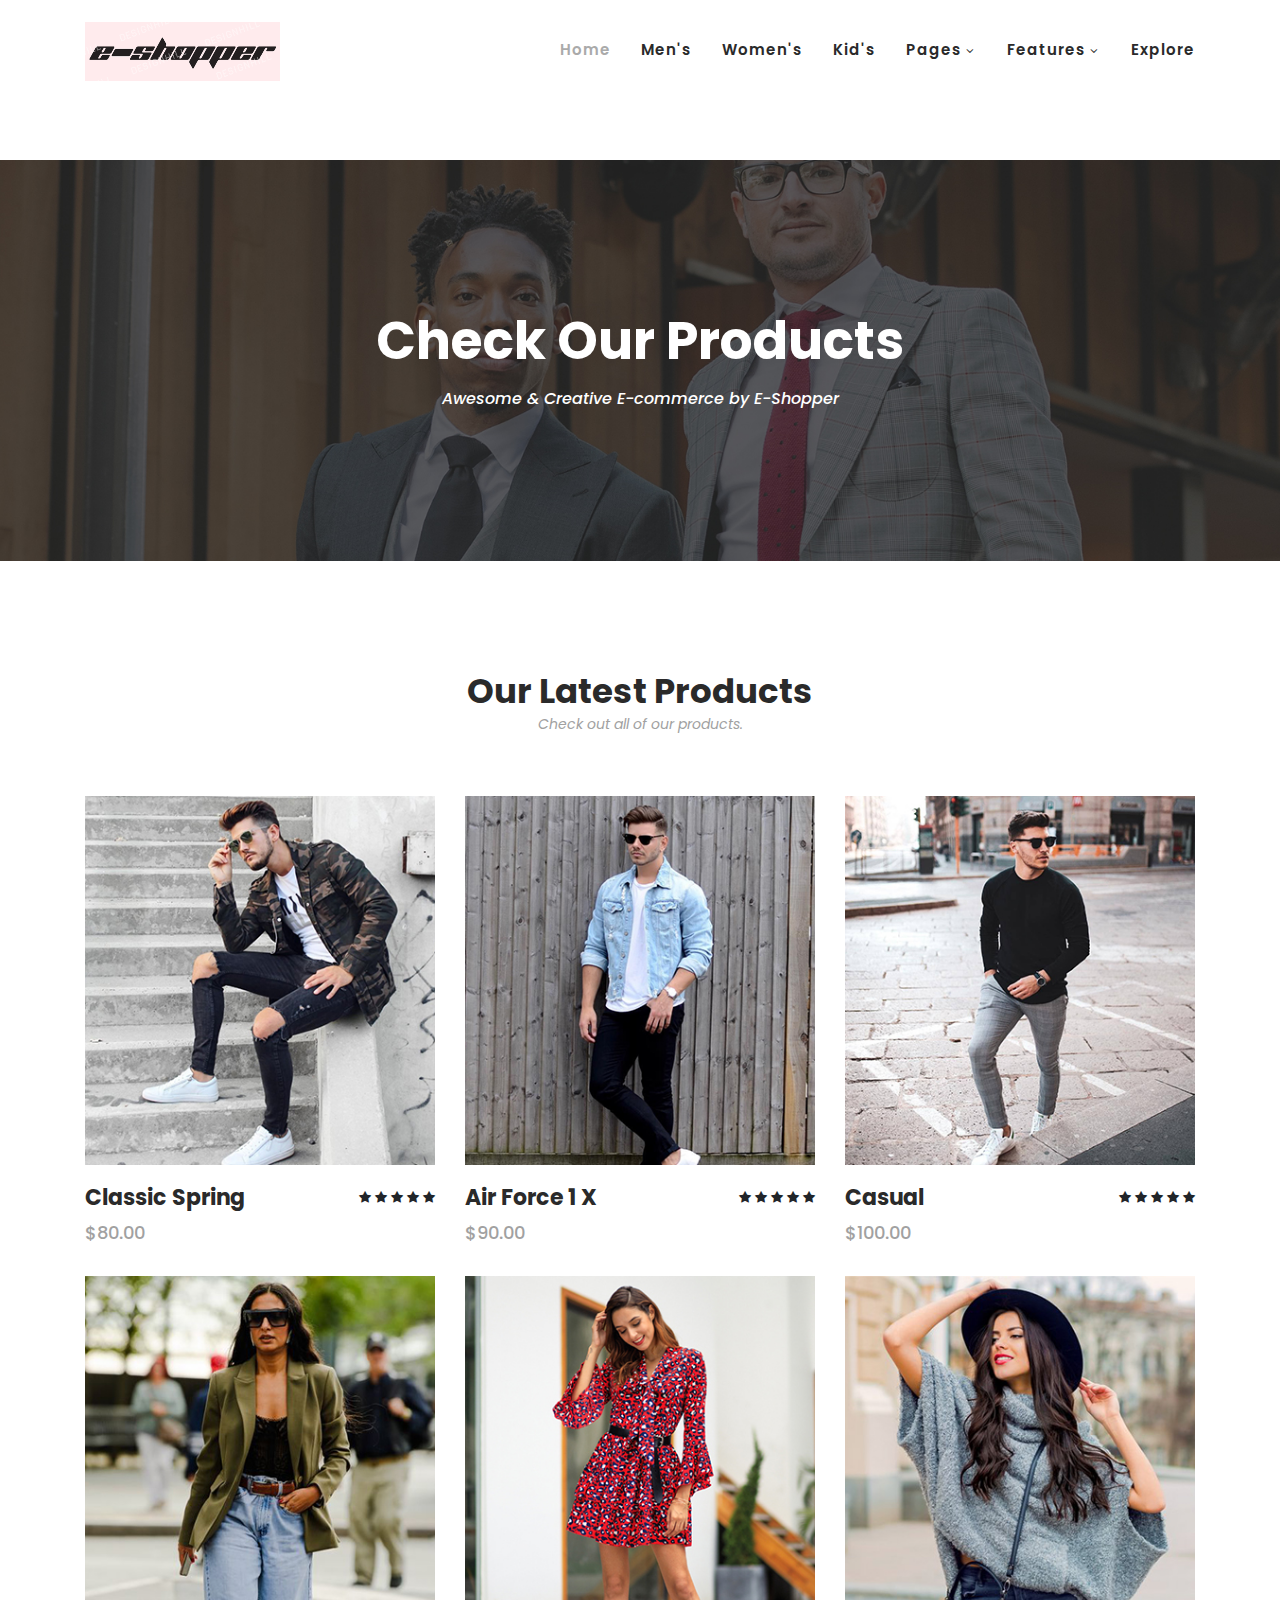
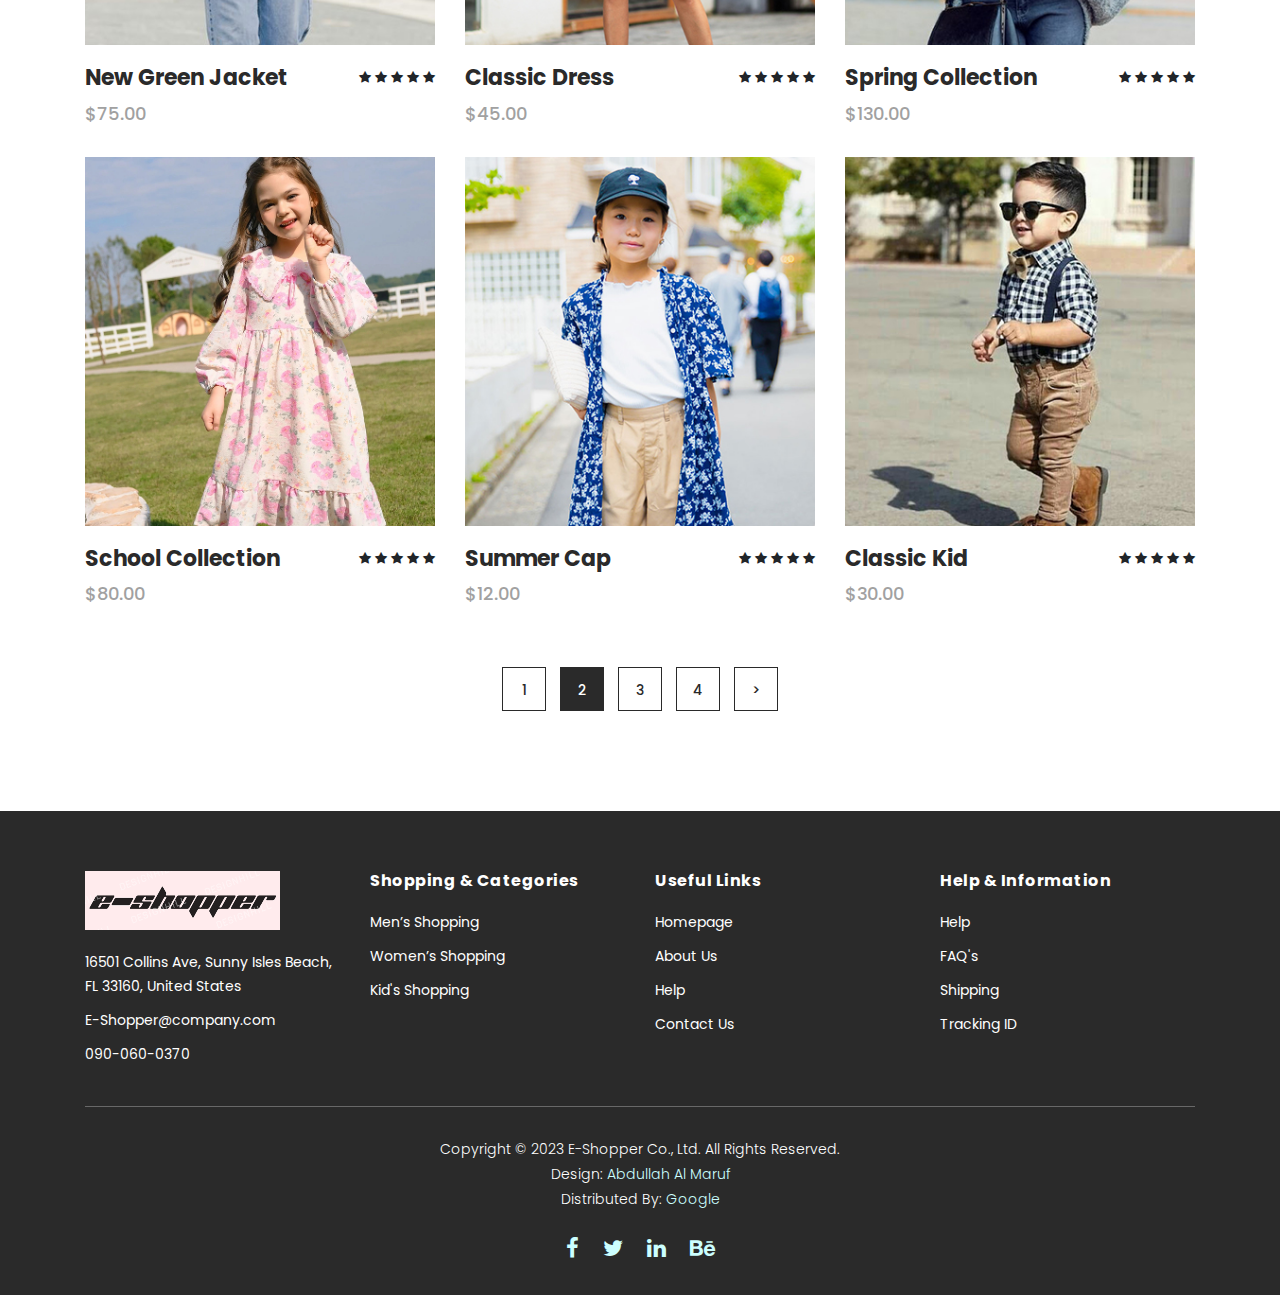
<file: products.html>
<!DOCTYPE html>
<html lang="en">

  <head>

    <meta charset="utf-8">
    <meta name="viewport" content="width=device-width, initial-scale=1, shrink-to-fit=no">
    <meta name="description" content="">
    <meta name="author" content="">
    <link href="https://fonts.googleapis.com/css?family=Poppins:100,200,300,400,500,600,700,800,900&display=swap" rel="stylesheet">

    <title>E-Shopper - Product Listing Page</title>


    <!-- Additional CSS Files -->
    <link rel="stylesheet" type="text/css" href="assets/css/bootstrap.min.css">

    <link rel="stylesheet" type="text/css" href="assets/css/font-awesome.css">

    <link rel="stylesheet" href="assets/css/e-shopper.css">

    <link rel="stylesheet" href="assets/css/owl-carousel.css">

    <link rel="stylesheet" href="assets/css/lightbox.css">

    </head>
    
    <body>
    
    <!-- ***** Preloader Start ***** -->
    <div id="preloader">
        <div class="jumper">
            <div></div>
            <div></div>
            <div></div>
        </div>
    </div>  
    <!-- ***** Preloader End ***** -->
    
    
    <!-- ***** Header Area Start ***** -->
    <header class="header-area header-sticky">
        <div class="container">
            <div class="row">
                <div class="col-12">
                    <nav class="main-nav">
                        <!-- ***** Logo Start ***** -->
                        <a href="index.html" class="logo">
                            <img src="assets/images/logo-test.png">
                        </a>
                        <!-- ***** Logo End ***** -->
                        <!-- ***** Menu Start ***** -->
                        <ul class="nav">
                            <li class="scroll-to-section"><a href="index.html" class="active">Home</a></li>
                            <li class="scroll-to-section"><a href="index.html">Men's</a></li>
                            <li class="scroll-to-section"><a href="index.html">Women's</a></li>
                            <li class="scroll-to-section"><a href="index.html">Kid's</a></li>
                            <li class="submenu">
                                <a href="javascript:;">Pages</a>
                                <ul>
                                    <li><a href="about.html">About Us</a></li>
                                    <li><a href="products.html">Products</a></li>
                                    <li><a href="single-product.html">Single Product</a></li>
                                    <li><a href="contact.html">Contact Us</a></li>
                                </ul>
                            </li>
                            <li class="submenu">
                                <a href="javascript:;">Features</a>
                                <ul>
                                    <li><a href="#">Features Page 1</a></li>
                                    <li><a href="#">Features Page 2</a></li>
                                    <li><a href="#">Features Page 3</a></li>
                                    
                                </ul>
                            </li>
                            <li class="scroll-to-section"><a href="index.html">Explore</a></li>
                        </ul>        
                        <a class='menu-trigger'>
                            <span>Menu</span>
                        </a>
                        <!-- ***** Menu End ***** -->
                    </nav>
                </div>
            </div>
        </div>
    </header>
    <!-- ***** Header Area End ***** -->

    <!-- ***** Main Banner Area Start ***** -->
    <div class="page-heading" id="top">
        <div class="container">
            <div class="row">
                <div class="col-lg-12">
                    <div class="inner-content">
                        <h2>Check Our Products</h2>
                        <span>Awesome &amp; Creative E-commerce by E-Shopper</span>
                    </div>
                </div>
            </div>
        </div>
    </div>
    <!-- ***** Main Banner Area End ***** -->


    <!-- ***** Products Area Starts ***** -->
    <section class="section" id="products">
        <div class="container">
            <div class="row">
                <div class="col-lg-12">
                    <div class="section-heading">
                        <h2>Our Latest Products</h2>
                        <span>Check out all of our products.</span>
                    </div>
                </div>
            </div>
        </div>
        <div class="container">
            <div class="row">
                <div class="col-lg-4">
                    <div class="item">
                        <div class="thumb">
                            <div class="hover-content">
                                <ul>
                                    <li><a href="single-product.html"><i class="fa fa-eye"></i></a></li>
                                    <li><a href="single-product.html"><i class="fa fa-star"></i></a></li>
                                    <li><a href="single-product.html"><i class="fa fa-shopping-cart"></i></a></li>
                                </ul>
                            </div>
                            <img src="assets/images/men-01.jpg" alt="">
                        </div>
                        <div class="down-content">
                            <h4>Classic Spring</h4>
                            <span>$80.00</span>
                            <ul class="stars">
                                <li><i class="fa fa-star"></i></li>
                                <li><i class="fa fa-star"></i></li>
                                <li><i class="fa fa-star"></i></li>
                                <li><i class="fa fa-star"></i></li>
                                <li><i class="fa fa-star"></i></li>
                            </ul>
                        </div>
                    </div>
                </div>
                <div class="col-lg-4">
                    <div class="item">
                        <div class="thumb">
                            <div class="hover-content">
                                <ul>
                                    <li><a href="single-product.html"><i class="fa fa-eye"></i></a></li>
                                    <li><a href="single-product.html"><i class="fa fa-star"></i></a></li>
                                    <li><a href="single-product.html"><i class="fa fa-shopping-cart"></i></a></li>
                                </ul>
                            </div>
                            <img src="assets/images/men-02.jpg" alt="">
                        </div>
                        <div class="down-content">
                            <h4>Air Force 1 X</h4>
                            <span>$90.00</span>
                            <ul class="stars">
                                <li><i class="fa fa-star"></i></li>
                                <li><i class="fa fa-star"></i></li>
                                <li><i class="fa fa-star"></i></li>
                                <li><i class="fa fa-star"></i></li>
                                <li><i class="fa fa-star"></i></li>
                            </ul>
                        </div>
                    </div>
                </div>
                <div class="col-lg-4">
                    <div class="item">
                        <div class="thumb">
                            <div class="hover-content">
                                <ul>
                                    <li><a href="single-product.html"><i class="fa fa-eye"></i></a></li>
                                    <li><a href="single-product.html"><i class="fa fa-star"></i></a></li>
                                    <li><a href="single-product.html"><i class="fa fa-shopping-cart"></i></a></li>
                                </ul>
                            </div>
                            <img src="assets/images/men-03.jpg" alt="">
                        </div>
                        <div class="down-content">
                            <h4>Casual</h4>
                            <span>$100.00</span>
                            <ul class="stars">
                                <li><i class="fa fa-star"></i></li>
                                <li><i class="fa fa-star"></i></li>
                                <li><i class="fa fa-star"></i></li>
                                <li><i class="fa fa-star"></i></li>
                                <li><i class="fa fa-star"></i></li>
                            </ul>
                        </div>
                    </div>
                </div>
                <div class="col-lg-4">
                    <div class="item">
                        <div class="thumb">
                            <div class="hover-content">
                                <ul>
                                    <li><a href="single-product.html"><i class="fa fa-eye"></i></a></li>
                                    <li><a href="single-product.html"><i class="fa fa-star"></i></a></li>
                                    <li><a href="single-product.html"><i class="fa fa-shopping-cart"></i></a></li>
                                </ul>
                            </div>
                            <img src="assets/images/women-01.jpg" alt="">
                        </div>
                        <div class="down-content">
                            <h4>New Green Jacket</h4>
                            <span>$75.00</span>
                            <ul class="stars">
                                <li><i class="fa fa-star"></i></li>
                                <li><i class="fa fa-star"></i></li>
                                <li><i class="fa fa-star"></i></li>
                                <li><i class="fa fa-star"></i></li>
                                <li><i class="fa fa-star"></i></li>
                            </ul>
                        </div>
                    </div>
                </div>
                <div class="col-lg-4">
                    <div class="item">
                        <div class="thumb">
                            <div class="hover-content">
                                <ul>
                                    <li><a href="single-product.html"><i class="fa fa-eye"></i></a></li>
                                    <li><a href="single-product.html"><i class="fa fa-star"></i></a></li>
                                    <li><a href="single-product.html"><i class="fa fa-shopping-cart"></i></a></li>
                                </ul>
                            </div>
                            <img src="assets/images/women-02.jpg" alt="">
                        </div>
                        <div class="down-content">
                            <h4>Classic Dress</h4>
                            <span>$45.00</span>
                            <ul class="stars">
                                <li><i class="fa fa-star"></i></li>
                                <li><i class="fa fa-star"></i></li>
                                <li><i class="fa fa-star"></i></li>
                                <li><i class="fa fa-star"></i></li>
                                <li><i class="fa fa-star"></i></li>
                            </ul>
                        </div>
                    </div>
                </div>
                <div class="col-lg-4">
                    <div class="item">
                        <div class="thumb">
                            <div class="hover-content">
                                <ul>
                                    <li><a href="single-product.html"><i class="fa fa-eye"></i></a></li>
                                    <li><a href="single-product.html"><i class="fa fa-star"></i></a></li>
                                    <li><a href="single-product.html"><i class="fa fa-shopping-cart"></i></a></li>
                                </ul>
                            </div>
                            <img src="assets/images/women-03.jpg" alt="">
                        </div>
                        <div class="down-content">
                            <h4>Spring Collection</h4>
                            <span>$130.00</span>
                            <ul class="stars">
                                <li><i class="fa fa-star"></i></li>
                                <li><i class="fa fa-star"></i></li>
                                <li><i class="fa fa-star"></i></li>
                                <li><i class="fa fa-star"></i></li>
                                <li><i class="fa fa-star"></i></li>
                            </ul>
                        </div>
                    </div>
                </div>
                <div class="col-lg-4">
                    <div class="item">
                        <div class="thumb">
                            <div class="hover-content">
                                <ul>
                                    <li><a href="single-product.html"><i class="fa fa-eye"></i></a></li>
                                    <li><a href="single-product.html"><i class="fa fa-star"></i></a></li>
                                    <li><a href="single-product.html"><i class="fa fa-shopping-cart"></i></a></li>
                                </ul>
                            </div>
                            <img src="assets/images/kid1.jpg" alt="">
                        </div>
                        <div class="down-content">
                            <h4>School Collection</h4>
                            <span>$80.00</span>
                            <ul class="stars">
                                <li><i class="fa fa-star"></i></li>
                                <li><i class="fa fa-star"></i></li>
                                <li><i class="fa fa-star"></i></li>
                                <li><i class="fa fa-star"></i></li>
                                <li><i class="fa fa-star"></i></li>
                            </ul>
                        </div>
                    </div>
                </div>
                <div class="col-lg-4">
                    <div class="item">
                        <div class="thumb">
                            <div class="hover-content">
                                <ul>
                                    <li><a href="single-product.html"><i class="fa fa-eye"></i></a></li>
                                    <li><a href="single-product.html"><i class="fa fa-star"></i></a></li>
                                    <li><a href="single-product.html"><i class="fa fa-shopping-cart"></i></a></li>
                                </ul>
                            </div>
                            <img src="assets/images/kid-02.jpg" alt="">
                        </div>
                        <div class="down-content">
                            <h4>Summer Cap</h4>
                            <span>$12.00</span>
                            <ul class="stars">
                                <li><i class="fa fa-star"></i></li>
                                <li><i class="fa fa-star"></i></li>
                                <li><i class="fa fa-star"></i></li>
                                <li><i class="fa fa-star"></i></li>
                                <li><i class="fa fa-star"></i></li>
                            </ul>
                        </div>
                    </div>
                </div>
                <div class="col-lg-4">
                    <div class="item">
                        <div class="thumb">
                            <div class="hover-content">
                                <ul>
                                    <li><a href="single-product.html"><i class="fa fa-eye"></i></a></li>
                                    <li><a href="single-product.html"><i class="fa fa-star"></i></a></li>
                                    <li><a href="single-product.html"><i class="fa fa-shopping-cart"></i></a></li>
                                </ul>
                            </div>
                            <img src="assets/images/kid-03.jpg" alt="">
                        </div>
                        <div class="down-content">
                            <h4>Classic Kid</h4>
                            <span>$30.00</span>
                            <ul class="stars">
                                <li><i class="fa fa-star"></i></li>
                                <li><i class="fa fa-star"></i></li>
                                <li><i class="fa fa-star"></i></li>
                                <li><i class="fa fa-star"></i></li>
                                <li><i class="fa fa-star"></i></li>
                            </ul>
                        </div>
                    </div>
                </div>
                <div class="col-lg-12">
                    <div class="pagination">
                        <ul>
                            <li>
                                <a href="#">1</a>
                            </li>
                            <li class="active">
                                <a href="#">2</a>
                            </li>
                            <li>
                                <a href="#">3</a>
                            </li>
                            <li>
                                <a href="#">4</a>
                            </li>
                            <li>
                                <a href="#">></a>
                            </li>
                        </ul>
                    </div>
                </div>
            </div>
        </div>
    </section>
    <!-- ***** Products Area Ends ***** -->
    
    <!-- ***** Footer Start ***** -->
    <footer>
        <div class="container">
            <div class="row">
                <div class="col-lg-3">
                    <div class="first-item">
                        <div class="logo">
                            <img src="assets/images/logo-test.png" alt="E-Shopper ecommerce website">
                        </div>
                        <ul>
                            <li><a href="#">16501 Collins Ave, Sunny Isles Beach, FL 33160, United States</a></li>
                            <li><a href="#">E-Shopper@company.com</a></li>
                            <li><a href="#">090-060-0370</a></li>
                        </ul>
                    </div>
                </div>
                <div class="col-lg-3">
                    <h4>Shopping &amp; Categories</h4>
                    <ul>
                        <li><a href="#">Men’s Shopping</a></li>
                        <li><a href="#">Women’s Shopping</a></li>
                        <li><a href="#">Kid's Shopping</a></li>
                    </ul>
                </div>
                <div class="col-lg-3">
                    <h4>Useful Links</h4>
                    <ul>
                        <li><a href="#">Homepage</a></li>
                        <li><a href="#">About Us</a></li>
                        <li><a href="#">Help</a></li>
                        <li><a href="#">Contact Us</a></li>
                    </ul>
                </div>
                <div class="col-lg-3">
                    <h4>Help &amp; Information</h4>
                    <ul>
                        <li><a href="#">Help</a></li>
                        <li><a href="#">FAQ's</a></li>
                        <li><a href="#">Shipping</a></li>
                        <li><a href="#">Tracking ID</a></li>
                    </ul>
                </div>
                <div class="col-lg-12">
                    <div class="under-footer">
                        <p>Copyright © 2023 E-Shopper Co., Ltd. All Rights Reserved. 
                        
                        <br>Design: <a href="https://twitter.com/Maruf1075" target="_parent">Abdullah Al Maruf</a>

                        <br>Distributed By: <a href="#" target="_blank">Google</a></p>
                        <ul>
                            <li><a href="#"><i class="fa fa-facebook"></i></a></li>
                            <li><a href="#"><i class="fa fa-twitter"></i></a></li>
                            <li><a href="#"><i class="fa fa-linkedin"></i></a></li>
                            <li><a href="#"><i class="fa fa-behance"></i></a></li>
                        </ul>
                    </div>
                </div>
            </div>
        </div>
    </footer>
    

    <!-- jQuery -->
    <script src="assets/js/jquery-2.1.0.min.js"></script>

    <!-- Bootstrap -->
    <script src="assets/js/popper.js"></script>
    <script src="assets/js/bootstrap.min.js"></script>

    <!-- Plugins -->
    <script src="assets/js/owl-carousel.js"></script>
    <script src="assets/js/accordions.js"></script>
    <script src="assets/js/datepicker.js"></script>
    <script src="assets/js/scrollreveal.min.js"></script>
    <script src="assets/js/waypoints.min.js"></script>
    <script src="assets/js/jquery.counterup.min.js"></script>
    <script src="assets/js/imgfix.min.js"></script> 
    <script src="assets/js/slick.js"></script> 
    <script src="assets/js/lightbox.js"></script> 
    <script src="assets/js/isotope.js"></script> 
    
    <!-- Global Init -->
    <script src="assets/js/custom.js"></script>

    <script>

        $(function() {
            var selectedClass = "";
            $("p").click(function(){
            selectedClass = $(this).attr("data-rel");
            $("#portfolio").fadeTo(50, 0.1);
                $("#portfolio div").not("."+selectedClass).fadeOut();
            setTimeout(function() {
              $("."+selectedClass).fadeIn();
              $("#portfolio").fadeTo(50, 1);
            }, 500);
                
            });
        });

    </script>

  </body>

</html>
</file>
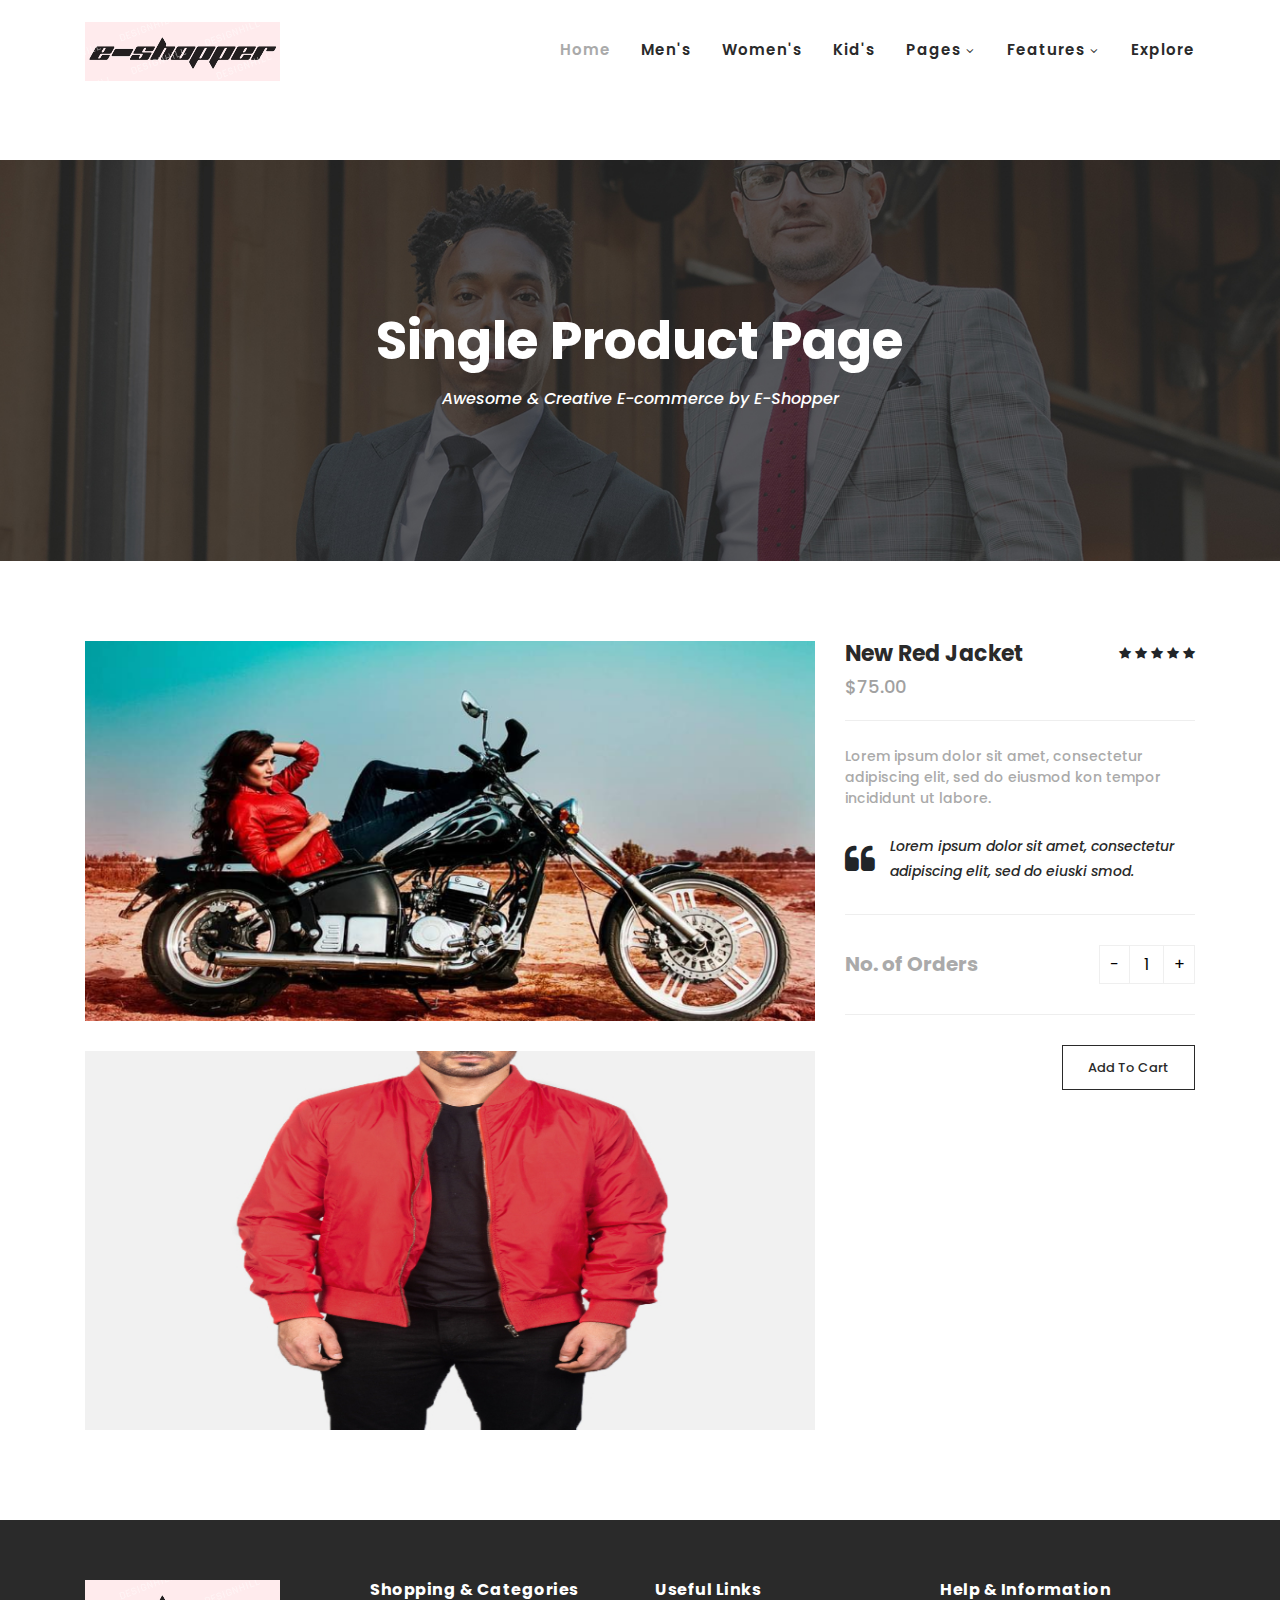
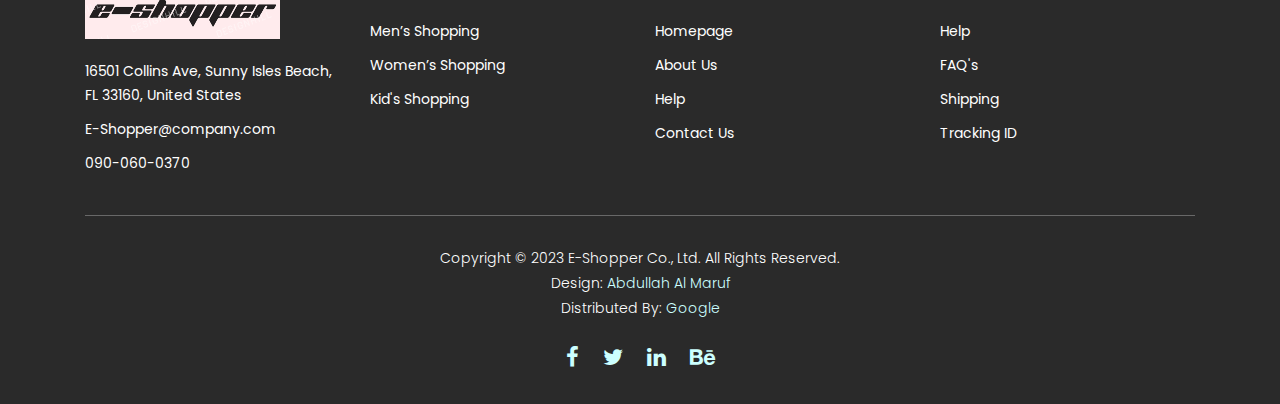
<file: single-product.html>
<!DOCTYPE html>
<html lang="en">

  <head>

    <meta charset="utf-8">
    <meta name="viewport" content="width=device-width, initial-scale=1, shrink-to-fit=no">
    <meta name="description" content="">
    <meta name="author" content="">
    <link href="https://fonts.googleapis.com/css?family=Poppins:100,200,300,400,500,600,700,800,900&display=swap" rel="stylesheet">

    <title>E-Shopper - Product Detail Page</title>


    <!-- Additional CSS Files -->
    <link rel="stylesheet" type="text/css" href="assets/css/bootstrap.min.css">

    <link rel="stylesheet" type="text/css" href="assets/css/font-awesome.css">

    <link rel="stylesheet" href="assets/css/e-shopper.css">

    <link rel="stylesheet" href="assets/css/owl-carousel.css">

    <link rel="stylesheet" href="assets/css/lightbox.css">

    </head>
    
    <body>
    
    <!-- ***** Preloader Start ***** -->
    <div id="preloader">
        <div class="jumper">
            <div></div>
            <div></div>
            <div></div>
        </div>
    </div>  
    <!-- ***** Preloader End ***** -->
    
    
    <!-- ***** Header Area Start ***** -->
    <header class="header-area header-sticky">
        <div class="container">
            <div class="row">
                <div class="col-12">
                    <nav class="main-nav">
                        <!-- ***** Logo Start ***** -->
                        <a href="index.html" class="logo">
                            <img src="assets/images/logo-test.png">
                        </a>
                        <!-- ***** Logo End ***** -->
                        <!-- ***** Menu Start ***** -->
                        <ul class="nav">
                            <li class="scroll-to-section"><a href="index.html" class="active">Home</a></li>
                            <li class="scroll-to-section"><a href="index.html">Men's</a></li>
                            <li class="scroll-to-section"><a href="index.html">Women's</a></li>
                            <li class="scroll-to-section"><a href="index.html">Kid's</a></li>
                            <li class="submenu">
                                <a href="javascript:;">Pages</a>
                                <ul>
                                    <li><a href="about.html">About Us</a></li>
                                    <li><a href="products.html">Products</a></li>
                                    <li><a href="single-product.html">Single Product</a></li>
                                    <li><a href="contact.html">Contact Us</a></li>
                                </ul>
                            </li>
                            <li class="submenu">
                                <a href="javascript:;">Features</a>
                                <ul>
                                    <li><a href="#">Features Page 1</a></li>
                                    <li><a href="#">Features Page 2</a></li>
                                    <li><a href="#">Features Page 3</a></li>
                                    <!-- <li><a rel="nofollow" href="https://templatemo.com/page/4" target="_blank">Template Page 4</a></li> -->
                                </ul>
                            </li>
                            <li class="scroll-to-section"><a href="index.html">Explore</a></li>
                        </ul>        
                        <a class='menu-trigger'>
                            <span>Menu</span>
                        </a>
                        <!-- ***** Menu End ***** -->
                    </nav>
                </div>
            </div>
        </div>
    </header>
    <!-- ***** Header Area End ***** -->

    <!-- ***** Main Banner Area Start ***** -->
    <div class="page-heading" id="top">
        <div class="container">
            <div class="row">
                <div class="col-lg-12">
                    <div class="inner-content">
                        <h2>Single Product Page</h2>
                        <span>Awesome &amp; Creative E-commerce by E-Shopper</span>
                    </div>
                </div>
            </div>
        </div>
    </div>
    <!-- ***** Main Banner Area End ***** -->


    <!-- ***** Product Area Starts ***** -->
    <section class="section" id="product">
        <div class="container">
            <div class="row">
                <div class="col-lg-8">
                <div class="left-images">
                    <img src="assets/images/nadia1.2.png" alt="">
                    <img src="assets/images/jacket1.1.jpg" alt="">
                </div>
            </div>
            <div class="col-lg-4">
                <div class="right-content">
                    <h4>New Red Jacket</h4>
                    <span class="price">$75.00</span>
                    <ul class="stars">
                        <li><i class="fa fa-star"></i></li>
                        <li><i class="fa fa-star"></i></li>
                        <li><i class="fa fa-star"></i></li>
                        <li><i class="fa fa-star"></i></li>
                        <li><i class="fa fa-star"></i></li>
                    </ul>
                    <span>Lorem ipsum dolor sit amet, consectetur adipiscing elit, sed do eiusmod kon tempor incididunt ut labore.</span>
                    <div class="quote">
                        <i class="fa fa-quote-left"></i><p>Lorem ipsum dolor sit amet, consectetur adipiscing elit, sed do eiuski smod.</p>
                    </div>
                    <div class="quantity-content">
                        <div class="left-content">
                            <h6>No. of Orders</h6>
                        </div>
                        <div class="right-content">
                            <div class="quantity buttons_added">
                                <input type="button" value="-" class="minus"><input type="number" step="1" min="1" max="" name="quantity" value="1" title="Qty" class="input-text qty text" size="4" pattern="" inputmode=""><input type="button" value="+" class="plus">
                            </div>
                        </div>
                    </div>
                    <div class="total">
                        <!-- <h4>Total: $210.00</h4> -->
                        <div class="main-border-button"><a href="#">Add To Cart</a></div>
                    </div>
                </div>
            </div>
            </div>
        </div>
    </section>
    <!-- ***** Product Area Ends ***** -->
    
    <!-- ***** Footer Start ***** -->
    <footer>
        <div class="container">
            <div class="row">
                <div class="col-lg-3">
                    <div class="first-item">
                        <div class="logo">
                            <img src="assets/images/logo-test.png" alt="E-Shopper ecommerce website">
                        </div>
                        <ul>
                            <li><a href="#">16501 Collins Ave, Sunny Isles Beach, FL 33160, United States</a></li>
                            <li><a href="#">E-Shopper@company.com</a></li>
                            <li><a href="#">090-060-0370</a></li>
                        </ul>
                    </div>
                </div>
                <div class="col-lg-3">
                    <h4>Shopping &amp; Categories</h4>
                    <ul>
                        <li><a href="#">Men’s Shopping</a></li>
                        <li><a href="#">Women’s Shopping</a></li>
                        <li><a href="#">Kid's Shopping</a></li>
                    </ul>
                </div>
                <div class="col-lg-3">
                    <h4>Useful Links</h4>
                    <ul>
                        <li><a href="#">Homepage</a></li>
                        <li><a href="#">About Us</a></li>
                        <li><a href="#">Help</a></li>
                        <li><a href="#">Contact Us</a></li>
                    </ul>
                </div>
                <div class="col-lg-3">
                    <h4>Help &amp; Information</h4>
                    <ul>
                        <li><a href="#">Help</a></li>
                        <li><a href="#">FAQ's</a></li>
                        <li><a href="#">Shipping</a></li>
                        <li><a href="#">Tracking ID</a></li>
                    </ul>
                </div>
                <div class="col-lg-12">
                    <div class="under-footer">
                        <p>Copyright © 2023 E-Shopper Co., Ltd. All Rights Reserved. 
                        
                            <br>Design: <a href="https://twitter.com/Maruf1075" target="_parent">Abdullah Al Maruf</a>

                            <br>Distributed By: <a href="#" target="_blank">Google</a></p>
                        <ul>
                            <li><a href="#"><i class="fa fa-facebook"></i></a></li>
                            <li><a href="#"><i class="fa fa-twitter"></i></a></li>
                            <li><a href="#"><i class="fa fa-linkedin"></i></a></li>
                            <li><a href="#"><i class="fa fa-behance"></i></a></li>
                        </ul>
                    </div>
                </div>
            </div>
        </div>
    </footer>
    

    <!-- jQuery -->
    <script src="assets/js/jquery-2.1.0.min.js"></script>

    <!-- Bootstrap -->
    <script src="assets/js/popper.js"></script>
    <script src="assets/js/bootstrap.min.js"></script>

    <!-- Plugins -->
    <script src="assets/js/owl-carousel.js"></script>
    <script src="assets/js/accordions.js"></script>
    <script src="assets/js/datepicker.js"></script>
    <script src="assets/js/scrollreveal.min.js"></script>
    <script src="assets/js/waypoints.min.js"></script>
    <script src="assets/js/jquery.counterup.min.js"></script>
    <script src="assets/js/imgfix.min.js"></script> 
    <script src="assets/js/slick.js"></script> 
    <script src="assets/js/lightbox.js"></script> 
    <script src="assets/js/isotope.js"></script> 
    <script src="assets/js/quantity.js"></script>
    
    <!-- Global Init -->
    <script src="assets/js/custom.js"></script>

    <script>

        $(function() {
            var selectedClass = "";
            $("p").click(function(){
            selectedClass = $(this).attr("data-rel");
            $("#portfolio").fadeTo(50, 0.1);
                $("#portfolio div").not("."+selectedClass).fadeOut();
            setTimeout(function() {
              $("."+selectedClass).fadeIn();
              $("#portfolio").fadeTo(50, 1);
            }, 500);
                
            });
        });

    </script>

  </body>

</html>
</file>
<file: assets/css/owl-carousel.css>
/**
 * Owl Carousel v2.3.4
 * Copyright 2013-2018 David Deutsch
 * Licensed under: SEE LICENSE IN https://github.com/OwlCarousel2/OwlCarousel2/blob/master/LICENSE
 */
/*
 *  Owl Carousel - Core
 */
.owl-carousel {
  display: none;
  width: 100%;
  -webkit-tap-highlight-color: transparent;
  /* position relative and z-index fix webkit rendering fonts issue */
  position: relative;
  z-index: 1; }
  .owl-carousel .owl-stage {
    position: relative;
    -ms-touch-action: pan-Y;
    touch-action: manipulation;
    -moz-backface-visibility: hidden;
    /* fix firefox animation glitch */ }
  .owl-carousel .owl-stage:after {
    content: ".";
    display: block;
    clear: both;
    visibility: hidden;
    line-height: 0;
    height: 0; }
  .owl-carousel .owl-stage-outer {
    position: relative;
    overflow: hidden;
    /* fix for flashing background */
    -webkit-transform: translate3d(0px, 0px, 0px); }
  .owl-carousel .owl-wrapper,
  .owl-carousel .owl-item {
    -webkit-backface-visibility: hidden;
    -moz-backface-visibility: hidden;
    -ms-backface-visibility: hidden;
    -webkit-transform: translate3d(0, 0, 0);
    -moz-transform: translate3d(0, 0, 0);
    -ms-transform: translate3d(0, 0, 0); }
  .owl-carousel .owl-item {
    position: relative;
    min-height: 1px;
    float: left;
    -webkit-backface-visibility: hidden;
    -webkit-tap-highlight-color: transparent;
    -webkit-touch-callout: none; }

  .owl-carousel .owl-item img {
    display: block;
    width: 100%; }

  .owl-carousel .owl-nav.disabled,
  .owl-carousel .owl-dots.disabled {
    display: none; }

  .owl-carousel .owl-nav .owl-prev,
  .owl-carousel .owl-nav .owl-next,
  .owl-carousel .owl-dot {
    cursor: pointer;
    -webkit-user-select: none;
    -khtml-user-select: none;
    -moz-user-select: none;
    -ms-user-select: none;
    user-select: none; }
    
  .owl-carousel .owl-nav button.owl-prev,
  .owl-carousel .owl-nav button.owl-next,
  .owl-carousel button.owl-dot {
    background: none;
    color: inherit;
    border: none;
    padding: 0 !important;
    font: inherit; }
  .owl-carousel.owl-loaded {
    display: block; }
  .owl-carousel.owl-loading {
    opacity: 0;
    display: block; }
  .owl-carousel.owl-hidden {
    opacity: 0; }
  .owl-carousel.owl-refresh .owl-item {
    visibility: hidden; }
  .owl-carousel.owl-drag .owl-item {
    -ms-touch-action: pan-y;
     touch-action: pan-y;
    -webkit-user-select: none;
    -moz-user-select: none;
    -ms-user-select: none;
    user-select: none; }
  .owl-carousel.owl-grab {
    cursor: move;
    cursor: grab; }
  .owl-carousel.owl-rtl {
    direction: rtl; }
  .owl-carousel.owl-rtl .owl-item {
    float: right; }

/* No Js */
.no-js .owl-carousel {
  display: block; }

/*
 *  Owl Carousel - Animate Plugin
 */
.owl-carousel .animated {
  animation-duration: 1000ms;
  animation-fill-mode: both; }

.owl-carousel .owl-animated-in {
  z-index: 0; }

.owl-carousel .owl-animated-out {
  z-index: 1; }

.owl-carousel .fadeOut {
  animation-name: fadeOut; }

@keyframes fadeOut {
  0% {
    opacity: 1; }
  100% {
    opacity: 0; } }

/*
 * 	Owl Carousel - Auto Height Plugin
 */
.owl-height {
  transition: height 500ms ease-in-out; }

/*
 * 	Owl Carousel - Lazy Load Plugin
 */
.owl-carousel .owl-item {
  /**
			This is introduced due to a bug in IE11 where lazy loading combined with autoheight plugin causes a wrong
			calculation of the height of the owl-item that breaks page layouts
		 */ }
  .owl-carousel .owl-item .owl-lazy {
    opacity: 0;
    transition: opacity 400ms ease; }
  .owl-carousel .owl-item .owl-lazy[src^=""], .owl-carousel .owl-item .owl-lazy:not([src]) {
    max-height: 0; }
  .owl-carousel .owl-item img.owl-lazy {
    transform-style: preserve-3d; }

/*
 * 	Owl Carousel - Video Plugin
 */
.owl-carousel .owl-video-wrapper {
  position: relative;
  height: 100%;
  background: #000; }

.owl-carousel .owl-video-play-icon {
  position: absolute;
  height: 80px;
  width: 80px;
  left: 50%;
  top: 50%;
  margin-left: -40px;
  margin-top: -40px;
  background: url("owl.video.play.png") no-repeat;
  cursor: pointer;
  z-index: 1;
  -webkit-backface-visibility: hidden;
  transition: transform 100ms ease; }

.owl-carousel .owl-video-play-icon:hover {
  -ms-transform: scale(1.3, 1.3);
      transform: scale(1.3, 1.3); }

.owl-carousel .owl-video-playing .owl-video-tn,
.owl-carousel .owl-video-playing .owl-video-play-icon {
  display: none; }

.owl-carousel .owl-video-tn {
  opacity: 0;
  height: 100%;
  background-position: center center;
  background-repeat: no-repeat;
  background-size: contain;
  transition: opacity 400ms ease; }

.owl-carousel .owl-video-frame {
  position: relative;
  z-index: 1;
  height: 100%;
  width: 100%; }
</file>
<file: assets/css/e-shopper.css>
/* ---------------------------------------------
Table of contents
------------------------------------------------
01. font & reset css
02. reset
03. global styles
04. header
05. banner
06. features
07. testimonials
08. contact
09. footer
10. preloader
11. search
12. portfolio

--------------------------------------------- */
/* 
---------------------------------------------
font & reset css
--------------------------------------------- 
*/
@import url("https://fonts.googleapis.com/css?family=Poppins:100,200,300,400,500,600,700,800,900");
/* 
---------------------------------------------
reset
--------------------------------------------- 
*/
html, body, div, span, applet, object, iframe, h1, h2, h3, h4, h5, h6, p, blockquote, div
pre, a, abbr, acronym, address, big, cite, code, del, dfn, em, font, img, ins, kbd, q,
s, samp, small, strike, strong, sub, sup, tt, var, b, u, i, center, dl, dt, dd, ol, ul, li,
figure, header, nav, section, article, aside, footer, figcaption {
  margin: 0;
  padding: 0;
  border: 0;
  outline: 0;
}

.clearfix:after {
  content: ".";
  display: block;
  clear: both;
  visibility: hidden;
  line-height: 0;
  height: 0;
}

.clearfix {
  display: inline-block;
}

html[xmlns] .clearfix {
  display: block;
}

* html .clearfix {
  height: 1%;
}

ul, li {
  padding: 0;
  margin: 0;
  list-style: none;
}

header, nav, section, article, aside, footer, hgroup {
  display: block;
}

* {
  box-sizing: border-box;
}

html, body {
  font-family: 'Poppins', sans-serif;
  font-weight: 400;
  background-color: #fff;
  font-size: 16px;
  -ms-text-size-adjust: 100%;
  -webkit-font-smoothing: antialiased;
  -moz-osx-font-smoothing: grayscale;
}

a {
  text-decoration: none !important;
}

h1, h2, h3, h4, h5, h6 {
  margin-top: 0px;
  margin-bottom: 0px;
}

ul {
  margin-bottom: 0px;
}

p {
  font-size: 14px;
  line-height: 25px;
  color: #2a2a2a;
}

/* 
---------------------------------------------
global styles
--------------------------------------------- 
*/
html,
body {
  background: #fff;
  font-family: 'Poppins', sans-serif;
}

::selection {
  background: #2a2a2a;
  color: #fff;
}

::-moz-selection {
  background: #2a2a2a;
  color: #fff;
}

@media (max-width: 991px) {
  html, body {
    overflow-x: hidden;
  }
  .mobile-top-fix {
    margin-top: 30px;
    margin-bottom: 0px;
  }
  .mobile-bottom-fix {
    margin-bottom: 30px;
  }
  .mobile-bottom-fix-big {
    margin-bottom: 60px;
  }
}

.main-border-button a {
  font-size: 13px;
  color: #fff;
  border: 1px solid #fff;
  padding: 12px 25px;
  display: inline-block;
  font-weight: 500;
  transition: all .3s;
}

.main-border-button a:hover {
  background-color: #fff;
  color: #2a2a2a;
}

.main-white-button a {
  font-size: 13px;
  color: #2a2a2a;
  background-color: #fff;
  padding: 12px 25px;
  display: inline-block;
  border-radius: 3px;
  font-weight: 600;
  transition: all .3s;
}

.main-white-button a:hover {
  opacity: 0.9;
}

.main-text-button a {
  font-size: 13px;
  color: #fff;
  font-weight: 600;
  transition: all .3s;
}

.main-text-button a:hover {
  opacity: 0.9;
}

.section-heading h2 {
  font-size: 34px;
  font-weight: 700;
  color: #2a2a2a;
}

.section-heading span {
  font-size: 14px;
  color: #a1a1a1;
  font-style: italic;
  font-weight: 400;
}



/* 
---------------------------------------------
header
--------------------------------------------- 
*/

.background-header {
  border-bottom: none !important;
  background-color: #fff;
  height: 80px!important;
  position: fixed!important;
  top: 0px;
  left: 0px;
  right: 0px;
  box-shadow: 0px 0px 10px rgba(0,0,0,0.15)!important;
}

.background-header .logo,
.background-header .main-nav .nav li a {
  color: #1e1e1e!important;
}

.background-header .main-nav .nav li:hover a {
  color: #2a2a2a!important;
}

.background-header .nav li a.active {
  color: #2a2a2a!important;
}

.header-area {
  /* border-bottom: 3px dotted #eee; */
  box-shadow: none;
  background-color: #fff;
  position: absolute;
  top: 0px;
  left: 0px;
  right: 0px;
  z-index: 100;
  height: 100px;
  -webkit-transition: all .5s ease 0s;
  -moz-transition: all .5s ease 0s;
  -o-transition: all .5s ease 0s;
  transition: all .5s ease 0s;
}

.header-area .main-nav {
  min-height: 80px;
  background: transparent;
}

.header-area .main-nav .logo {
  line-height: 100px;
  color: #fff;
  font-size: 28px;
  font-weight: 700;
  text-transform: uppercase;
  letter-spacing: 2px;
  float: left;
  -webkit-transition: all 0.3s ease 0s;
  -moz-transition: all 0.3s ease 0s;
  -o-transition: all 0.3s ease 0s;
  transition: all 0.3s ease 0s;
}

.background-header .main-nav .logo {
  line-height: 75px;
}

.background-header .nav {
  margin-top: 20px !important;
}

.header-area .main-nav .nav {
  float: right;
  margin-top: 30px;
  margin-right: 0px;
  background-color: transparent;
  -webkit-transition: all 0.3s ease 0s;
  -moz-transition: all 0.3s ease 0s;
  -o-transition: all 0.3s ease 0s;
  transition: all 0.3s ease 0s;
  position: relative;
  z-index: 999;
}

.header-area .main-nav .nav li {
  padding-left: 15px;
  padding-right: 15px;
}

.header-area .main-nav .nav li:last-child {
  padding-right: 0px;
}

.header-area .main-nav .nav li a {
  display: block;
  font-weight: 600;
  font-size: 15px;
  color: #2a2a2a;
  text-transform: capitalize;
  -webkit-transition: all 0.3s ease 0s;
  -moz-transition: all 0.3s ease 0s;
  -o-transition: all 0.3s ease 0s;
  transition: all 0.3s ease 0s;
  height: 40px;
  line-height: 40px;
  border: transparent;
  letter-spacing: 1px;
}

.header-area .main-nav .nav li a {
  color: #2a2a2a;
}

.header-area .main-nav .nav li:hover a,
.header-area .main-nav .nav li a.active {
  color: #aaa!important;
}

.background-header .main-nav .nav li:hover a,
.background-header .main-nav .nav li a.active {
  color: #aaa!important;
  opacity: 1;
}

.header-area .main-nav .nav li.submenu {
  position: relative;
  padding-right: 30px;
}

.header-area .main-nav .nav li.submenu:after {
  font-family: FontAwesome;
  content: "\f107";
  font-size: 12px;
  color: #2a2a2a;
  position: absolute;
  right: 18px;
  top: 12px;
}

.background-header .main-nav .nav li.submenu:after {
  color: #2a2a2a;
}

.header-area .main-nav .nav li.submenu ul {
  position: absolute;
  width: 200px;
  box-shadow: 0 2px 28px 0 rgba(0, 0, 0, 0.06);
  overflow: hidden;
  top: 50px;
  opacity: 0;
  transform: translateY(+2em);
  visibility: hidden;
  z-index: -1;
  transition: all 0.3s ease-in-out 0s, visibility 0s linear 0.3s, z-index 0s linear 0.01s;
}

.header-area .main-nav .nav li.submenu ul li {
  margin-left: 0px;
  padding-left: 0px;
  padding-right: 0px;
}

.header-area .main-nav .nav li.submenu ul li a {
  opacity: 1;
  display: block;
  background: #f7f7f7;
  color: #2a2a2a!important;
  padding-left: 20px;
  height: 40px;
  line-height: 40px;
  -webkit-transition: all 0.3s ease 0s;
  -moz-transition: all 0.3s ease 0s;
  -o-transition: all 0.3s ease 0s;
  transition: all 0.3s ease 0s;
  position: relative;
  font-size: 13px;
  font-weight: 400;
  border-bottom: 1px solid #eee;
}

.header-area .main-nav .nav li.submenu ul li a:hover {
  background: #fff;
  color: #aaa!important;
  padding-left: 25px;
}

.header-area .main-nav .nav li.submenu ul li a:hover:before {
  width: 3px;
}

.header-area .main-nav .nav li.submenu:hover ul {
  visibility: visible;
  opacity: 1;
  z-index: 1;
  transform: translateY(0%);
  transition-delay: 0s, 0s, 0.3s;
}

.header-area .main-nav .menu-trigger {
  cursor: pointer;
  display: block;
  position: absolute;
  top: 33px;
  width: 32px;
  height: 40px;
  text-indent: -9999em;
  z-index: 99;
  right: 40px;
  display: none;
}

.background-header .main-nav .menu-trigger {
  top: 23px;
}

.header-area .main-nav .menu-trigger span,
.header-area .main-nav .menu-trigger span:before,
.header-area .main-nav .menu-trigger span:after {
  -moz-transition: all 0.4s;
  -o-transition: all 0.4s;
  -webkit-transition: all 0.4s;
  transition: all 0.4s;
  background-color: #1e1e1e;
  display: block;
  position: absolute;
  width: 30px;
  height: 2px;
  left: 0;
}

.background-header .main-nav .menu-trigger span,
.background-header .main-nav .menu-trigger span:before,
.background-header .main-nav .menu-trigger span:after {
  background-color: #1e1e1e;
}

.header-area .main-nav .menu-trigger span:before,
.header-area .main-nav .menu-trigger span:after {
  -moz-transition: all 0.4s;
  -o-transition: all 0.4s;
  -webkit-transition: all 0.4s;
  transition: all 0.4s;
  background-color: #1e1e1e;
  display: block;
  position: absolute;
  width: 30px;
  height: 2px;
  left: 0;
  width: 75%;
}

.background-header .main-nav .menu-trigger span:before,
.background-header .main-nav .menu-trigger span:after {
  background-color: #1e1e1e;
}

.header-area .main-nav .menu-trigger span:before,
.header-area .main-nav .menu-trigger span:after {
  content: "";
}

.header-area .main-nav .menu-trigger span {
  top: 16px;
}

.header-area .main-nav .menu-trigger span:before {
  -moz-transform-origin: 33% 100%;
  -ms-transform-origin: 33% 100%;
  -webkit-transform-origin: 33% 100%;
  transform-origin: 33% 100%;
  top: -10px;
  z-index: 10;
}

.header-area .main-nav .menu-trigger span:after {
  -moz-transform-origin: 33% 0;
  -ms-transform-origin: 33% 0;
  -webkit-transform-origin: 33% 0;
  transform-origin: 33% 0;
  top: 10px;
}

.header-area .main-nav .menu-trigger.active span,
.header-area .main-nav .menu-trigger.active span:before,
.header-area .main-nav .menu-trigger.active span:after {
  background-color: transparent;
  width: 100%;
}

.header-area .main-nav .menu-trigger.active span:before {
  -moz-transform: translateY(6px) translateX(1px) rotate(45deg);
  -ms-transform: translateY(6px) translateX(1px) rotate(45deg);
  -webkit-transform: translateY(6px) translateX(1px) rotate(45deg);
  transform: translateY(6px) translateX(1px) rotate(45deg);
  background-color: #1e1e1e;
}

.background-header .main-nav .menu-trigger.active span:before {
  background-color: #1e1e1e;
}

.header-area .main-nav .menu-trigger.active span:after {
  -moz-transform: translateY(-6px) translateX(1px) rotate(-45deg);
  -ms-transform: translateY(-6px) translateX(1px) rotate(-45deg);
  -webkit-transform: translateY(-6px) translateX(1px) rotate(-45deg);
  transform: translateY(-6px) translateX(1px) rotate(-45deg);
  background-color: #1e1e1e;
}

.background-header .main-nav .menu-trigger.active span:after {
  background-color: #1e1e1e;
}

.header-area.header-sticky {
  min-height: 80px;
}

.header-area .nav {
  margin-top: 30px;
}

.header-area.header-sticky .nav li a.active {
  color: #aaa;
}

@media (max-width: 1200px) {
  .header-area .main-nav .nav li {
    padding-left: 12px;
    padding-right: 12px;
  }
  .header-area .main-nav:before {
    display: none;
  }
}

@media (max-width: 767px) {
  .header-area .main-nav .logo {
    color: #1e1e1e;
  }
  .header-area.header-sticky .nav li a:hover,
  .header-area.header-sticky .nav li a.active {
    color: #aaa!important;
    opacity: 1;
  }
  .header-area.header-sticky .nav li.search-icon a {
    width: 100%;
  }
  .header-area {
    background-color: #f7f7f7;
    padding: 0px 15px;
    height: 100px;
    box-shadow: none;
    text-align: center;
  }
  .header-area .container {
    padding: 0px;
  }
  .header-area .logo {
    margin-left: 30px;
  }
  .header-area .menu-trigger {
    display: block !important;
  }
  .header-area .main-nav {
    overflow: hidden;
  }
  .header-area .main-nav .nav {
    float: none;
    width: 100%;
    display: none;
    -webkit-transition: all 0s ease 0s;
    -moz-transition: all 0s ease 0s;
    -o-transition: all 0s ease 0s;
    transition: all 0s ease 0s;
    margin-left: 0px;
  }
  .header-area .main-nav .nav li:first-child {
    border-top: 1px solid #eee;
  }
  .header-area.header-sticky .nav {
    margin-top: 100px !important;
  }
  .header-area .main-nav .nav li {
    width: 100%;
    background: #fff;
    border-bottom: 1px solid #eee;
    padding-left: 0px !important;
    padding-right: 0px !important;
  }
  .header-area .main-nav .nav li a {
    height: 50px !important;
    line-height: 50px !important;
    padding: 0px !important;
    border: none !important;
    background: #f7f7f7 !important;
    color: #191a20 !important;
  }
  .header-area .main-nav .nav li a:hover {
    background: #eee !important;
    color: #aaa!important;
  }
  .header-area .main-nav .nav li.submenu ul {
    position: relative;
    visibility: inherit;
    opacity: 1;
    z-index: 1;
    transform: translateY(0%);
    transition-delay: 0s, 0s, 0.3s;
    top: 0px;
    width: 100%;
    box-shadow: none;
    height: 0px;
  }
  .header-area .main-nav .nav li.submenu ul li a {
    font-size: 12px;
    font-weight: 400;
  }
  .header-area .main-nav .nav li.submenu ul li a:hover:before {
    width: 0px;
  }
  .header-area .main-nav .nav li.submenu ul.active {
    height: auto !important;
  }
  .header-area .main-nav .nav li.submenu:after {
    color: #3B566E;
    right: 25px;
    font-size: 14px;
    top: 15px;
  }
  .header-area .main-nav .nav li.submenu:hover ul, .header-area .main-nav .nav li.submenu:focus ul {
    height: 0px;
  }
}

@media (min-width: 767px) {
  .header-area .main-nav .nav {
    display: flex !important;
  }
}


/* 
---------------------------------------------
banner
--------------------------------------------- 
*/

.main-banner {
  
  padding-top: 120px; 
  padding-bottom: 30px;
}

.main-banner .left-content .thumb img {
  width: 100%;
  overflow: hidden;
}

.main-banner .left-content .inner-content {
  position: absolute;
  left: 100px;
  top: 50%;
  transform: translateY(-50%);
}

.main-banner .left-content .inner-content h4 {
  color: #fff;
  margin-top: -10px;
  font-size: 52px;
  font-weight: 700;
  margin-bottom: 20px;
}

.main-banner .left-content .inner-content span {
  font-size: 16px;
  color: #fff;
  font-weight: 400;
  font-style: italic;
  display: block;
  margin-bottom: 30px;
}

.main-banner .right-content .right-first-image {
  margin-bottom: 28.5px;
}

.main-banner .right-content .right-first-image .thumb {
  position: relative;
  text-align: center;
}

.main-banner .right-content .right-first-image .thumb img {
  width: 100%;
  overflow: hidden;
}

.main-banner .right-content .right-first-image .thumb .inner-content {
  position: absolute;
  top: 50%;
  transform: translateY(-50%);
  width: 100%;
  text-align: center;
}

.main-banner .right-content .right-first-image .thumb .inner-content h4 {
  color: #fff;
  font-size: 24px;
  font-weight: 700;
  margin-bottom: 15px;
}

.main-banner .right-content .right-first-image .thumb .inner-content span {
  font-size: 16px;
  color: #fff;
  font-style: italic;
}

.main-banner .right-content .right-first-image .thumb .hover-content {
  position: absolute;
  top: 15px;
  right: 15px;
  left: 15px;
  bottom: 15px;
  text-align: center;
  background-color: rgba(42,42,42,.97);
  opacity: 0;
  visibility: hidden;
  transition: all 0.5s;
}

.main-banner .right-content .right-first-image .thumb:hover .hover-content {
  opacity: 1;
  visibility: visible;
}

.main-banner .right-content .right-first-image .thumb .hover-content .inner {
  position: absolute;
  top: 50%;
  left: 50%;
  transform: translate(-50%, -50%);
  width: 100%;
}

.main-banner .right-content .right-first-image .thumb .hover-content h4 {
  color: #fff;
  font-size: 24px;
  font-weight: 700;
  margin-bottom: 15px;
}

.main-banner .right-content .right-first-image .thumb .hover-content p {
  color: #fff;
  padding: 0px 20px;
  margin-bottom: 20px;
}



/*
---------------------------------------------
Men
---------------------------------------------
*/

#men {
  padding-top: 60px;
  padding-bottom: 60px;
  /* 90-90 */
  /* border-bottom: 3px dotted #eee; */
}

#men .section-heading {
  margin-bottom: 60px;
}

#men .item .down-content {
  padding-top: 30px;
  position: relative;
  z-index: 3;
  background-color: #fff;
}

#men .item .down-content h4 {
  font-size: 22px;
  color: #2a2a2a;
  font-weight: 700;
  margin-bottom: 8px;
}

#men .item .down-content span {
  font-size: 18px;
  color: #a1a1a1;
  font-weight: 500;
  display: block;
}

#men .item .down-content ul.stars {
  position: absolute;
  right: 0;
  top: 30px;
}

#men .item .down-content ul.stars li {
  display: inline;
  font-size: 13px;
}

#men .item .thumb .hover-content {
  position: absolute;
  z-index: 2;
  text-align: center;
  bottom: -60px;
  width: 100%;
  opacity: 0;
  visibility: hidden;
  transition: all .5s;
}

#men .item .thumb:hover .hover-content {
  bottom: 30px;
  opacity: 1;
  visibility: visible;
}

#men .item .thumb {
  position: relative;
}

#men .item .thumb .hover-content ul li {
  display: inline;
  margin: 0px 10px;
}

#men .item .thumb .hover-content ul li a {
  width: 50px;
  height: 50px;
  text-align: center;
  line-height: 50px;
  display: inline-block;
  color: #2a2a2a;
  background-color: #fff;
}


#men .owl-nav {
  text-align: center;
  position: absolute;
  width: 100%;
  top: 40%;
  transform: translateY(-25px);
}

#men .owl-dots {
  display: none;
}
    
#men .owl-nav .owl-prev{
  position: absolute;
  left: -80px;
  outline: none;
}

#men .owl-nav .owl-prev span,
#men .owl-nav .owl-next span {
  opacity: 0;
}

#men .owl-nav .owl-prev:before {
  display: inline-block;
  font-family: 'FontAwesome';
  color: #2a2a2a;
  font-size: 25px;
  font-weight: 700;
  content: '\f104';
  width: 50px;
  height: 50px;
  background-color: transparent;
  line-height: 48px;
  border :1px solid #2a2a2a;
}

#men .owl-nav .owl-prev {
  opacity: 0.75;
  transition: all .5s;
}

#men .owl-nav .owl-prev:hover {
  opacity: 1;
}

#men .owl-nav .owl-next {
  opacity: 0.75;
  transition: all .5s;
}

#men .owl-nav .owl-next:hover {
  opacity: 1;
}

#men .owl-nav .owl-next{
  outline: none;
  position: absolute;
  right: -85px;
}

#men .owl-nav .owl-next:before {
  display: inline-block;
  font-family: 'FontAwesome';
  color: #2a2a2a;
  font-size: 25px;
  font-weight: 700;
  content: '\f105';
  width: 50px;
  height: 50px;
  background-color: transparent;
  line-height: 48px;
  border :1px solid #2a2a2a;
}


/*
---------------------------------------------
Women
---------------------------------------------
*/

#women {
  padding-top: 60px;
  padding-bottom: 60px;
  /* border-bottom: 3px dotted #eee; */
}

#women .section-heading {
  margin-bottom: 60px;
}

#women .item .down-content {
  padding-top: 30px;
  position: relative;
  z-index: 3;
  background-color: #fff;
}

#women .item .down-content h4 {
  font-size: 22px;
  color: #2a2a2a;
  font-weight: 700;
  margin-bottom: 8px;
}

#women .item .down-content span {
  font-size: 18px;
  color: #a1a1a1;
  font-weight: 500;
  display: block;
}

#women .item .down-content ul.stars {
  position: absolute;
  right: 0;
  top: 30px;
}

#women .item .down-content ul.stars li {
  display: inline;
  font-size: 13px;
}

#women .item .thumb .hover-content {
  position: absolute;
  z-index: 2;
  text-align: center;
  bottom: -60px;
  width: 100%;
  opacity: 0;
  visibility: hidden;
  transition: all .5s;
}

#women .item .thumb:hover .hover-content {
  bottom: 30px;
  opacity: 1;
  visibility: visible;
}

#women .item .thumb {
  position: relative;
}

#women .item .thumb .hover-content ul li {
  display: inline;
  margin: 0px 10px;
}

#women .item .thumb .hover-content ul li a {
  width: 50px;
  height: 50px;
  text-align: center;
  line-height: 50px;
  display: inline-block;
  color: #2a2a2a;
  background-color: #fff;
}


#women .owl-nav {
  text-align: center;
  position: absolute;
  width: 100%;
  top: 40%;
  transform: translateY(-25px);
}

#women .owl-dots {
  display: none;
}
    
#women .owl-nav .owl-prev{
  position: absolute;
  left: -80px;
  outline: none;
}

#women .owl-nav .owl-prev span,
#women .owl-nav .owl-next span {
  opacity: 0;
}

#women .owl-nav .owl-prev:before {
  display: inline-block;
  font-family: 'FontAwesome';
  color: #2a2a2a;
  font-size: 25px;
  font-weight: 700;
  content: '\f104';
  width: 50px;
  height: 50px;
  background-color: transparent;
  line-height: 48px;
  border :1px solid #2a2a2a;
}

#women .owl-nav .owl-prev {
  opacity: 0.75;
  transition: all .5s;
}

#women .owl-nav .owl-prev:hover {
  opacity: 1;
}

#women .owl-nav .owl-next {
  opacity: 0.75;
  transition: all .5s;
}

#women .owl-nav .owl-next:hover {
  opacity: 1;
}

#women .owl-nav .owl-next{
  outline: none;
  position: absolute;
  right: -85px;
}

#women .owl-nav .owl-next:before {
  display: inline-block;
  font-family: 'FontAwesome';
  color: #2a2a2a;
  font-size: 25px;
  font-weight: 700;
  content: '\f105';
  width: 50px;
  height: 50px;
  background-color: transparent;
  line-height: 48px;
  border :1px solid #2a2a2a;
}

/*
---------------------------------------------
Kids
---------------------------------------------
*/

#kids {
  padding-top: 60px;
  padding-bottom: 60px;
  /* border-bottom: 3px dotted #eee; */
}

#kids .section-heading {
  margin-bottom: 60px;
}

#kids .item .down-content {
  padding-top: 30px;
  position: relative;
  z-index: 3;
  background-color: #fff;
}

#kids .item .down-content h4 {
  font-size: 22px;
  color: #2a2a2a;
  font-weight: 700;
  margin-bottom: 8px;
}

#kids .item .down-content span {
  font-size: 18px;
  color: #a1a1a1;
  font-weight: 500;
  display: block;
}

#kids .item .down-content ul.stars {
  position: absolute;
  right: 0;
  top: 30px;
}

#kids .item .down-content ul.stars li {
  display: inline;
  font-size: 13px;
}

#kids .item .thumb .hover-content {
  position: absolute;
  z-index: 2;
  text-align: center;
  bottom: -60px;
  width: 100%;
  opacity: 0;
  visibility: hidden;
  transition: all .5s;
}

#kids .item .thumb:hover .hover-content {
  bottom: 30px;
  opacity: 1;
  visibility: visible;
}

#kids .item .thumb {
  position: relative;
}

#kids .item .thumb .hover-content ul li {
  display: inline;
  margin: 0px 10px;
}

#kids .item .thumb .hover-content ul li a {
  width: 50px;
  height: 50px;
  text-align: center;
  line-height: 50px;
  display: inline-block;
  color: #2a2a2a;
  background-color: #fff;
}


#kids .owl-nav {
  text-align: center;
  position: absolute;
  width: 100%;
  top: 40%;
  transform: translateY(-25px);
}

#kids .owl-dots {
  display: none;
}
    
#kids .owl-nav .owl-prev{
  position: absolute;
  left: -80px;
  outline: none;
}

#kids .owl-nav .owl-prev span,
#kids .owl-nav .owl-next span {
  opacity: 0;
}

#kids .owl-nav .owl-prev:before {
  display: inline-block;
  font-family: 'FontAwesome';
  color: #2a2a2a;
  font-size: 25px;
  font-weight: 700;
  content: '\f104';
  width: 50px;
  height: 50px;
  background-color: transparent;
  line-height: 48px;
  border :1px solid #2a2a2a;
}

#kids .owl-nav .owl-prev {
  opacity: 0.75;
  transition: all .5s;
}

#kids .owl-nav .owl-prev:hover {
  opacity: 1;
}

#kids .owl-nav .owl-next {
  opacity: 0.75;
  transition: all .5s;
}

#kids .owl-nav .owl-next:hover {
  opacity: 1;
}

#kids .owl-nav .owl-next{
  outline: none;
  position: absolute;
  right: -85px;
}

#kids .owl-nav .owl-next:before {
  display: inline-block;
  font-family: 'FontAwesome';
  color: #2a2a2a;
  font-size: 25px;
  font-weight: 700;
  content: '\f105';
  width: 50px;
  height: 50px;
  background-color: transparent;
  line-height: 48px;
  border :1px solid #2a2a2a;
}

/* 
---------------------------------------------
Social
--------------------------------------------- 
*/

#social {
  margin-top: 60px;
  padding-bottom: 60px;
  /* border-bottom: 3px dotted #eee; */
}

#social .col-2 {
  padding-left: 0;
  padding-right: 0;
}

#social .images {
  margin-top: 60px;
  padding-left: 15px;
  padding-right: 15px;
}

#social .thumb {
  position: relative;
}

#social .thumb .icon {
  position: absolute;
  bottom: 0;
  left: 0;
  right: 0;
  top: 0;
  width: 100%;
  background-color: rgba(0,0,0,0.85);
  opacity: 0;
  visibility: hidden;
  transition: all .3s;
}

#social .thumb:hover .icon {
  opacity: 1;
  visibility: visible;
}

#social .thumb .icon h6 {
  color: #fff;
  position: absolute;
  font-size: 14px;
  bottom: 40px;
  font-weight: 400;
  left: 15px;
}

#social .thumb .icon i {
  color: #fff;
  position: absolute;
  bottom: 15px;
  left: 15px;
}

#social .thumb img {
  width: 100%;
  overflow: hidden;
}


/* 
---------------------------------------------
Subscribe
--------------------------------------------- 
*/

.subscribe {
  margin-top: 90px;
}

.subscribe .section-heading {
  margin-bottom: 30px;
}

.subscribe .section-heading h2 {
  line-height: 55px;
}

.subscribe form input {
  width: 100%;
  height: 44px;
  line-height: 44px;
  padding: 0px 15px;
  font-size: 14px;
  font-style: italic;
  font-weight: 500;
  color: #aaa;
  border-radius: 0px;
  border: 1px solid #7a7a7a;
  box-shadow: none;
}

.subscribe form input::focus {
  border-color: #2a2a2a;
  border-radius: 0px;
}

.subscribe form button {
  width: 44px;
  height: 44px;
  display: inline-block;
  text-align: center;
  line-height: 44px;
  background-color: #2a2a2a;
  box-shadow: none;
  border: 1px solid transparent;
  color: #fff;
  transition: all 0.3s;
}

.subscribe form button:hover {
  background-color: #fff;
  border: 1px solid #2a2a2a;
  color: #2a2a2a;
}

.subscribe ul li {
  margin-bottom: 30px;
  display: block;
}

.subscribe ul li {
  font-size: 16px;
  font-weight: 700;
  color: #2a2a2a;
}

.subscribe ul li span,
.subscribe ul li span a {
  font-size: 14px;
  font-weight: 400;
  color: #aaa;
}

.subscribe ul li span a:hover {
  color: #2a2a2a;
}


/* 
---------------------------------------------
footer
--------------------------------------------- 
*/

footer {
  margin-top: 60px;
  padding: 60px 0px 30px 0px;
  background-color: #2a2a2a;
}

footer .logo {
  margin-bottom: 20px;
}

footer ul li {
  display: block;
  margin-bottom: 10px;
}

footer ul li a {
  font-size: 14px;
  color: #fff;
  transition: all .3s;
}

footer ul li a:hover {
  color: #aaa;
}

footer h4 {
  letter-spacing: 0.5px;
  font-size: 16px;
  color: #fff;
  font-weight: 700;
  margin-bottom: 20px;
}

footer .under-footer {
  margin-top: 30px;
  padding-top: 30px;
  text-align: center;
  border-top: 1px solid rgba(250,250,250,0.3);
}

footer .under-footer ul {
  margin-top: 20px;
}

footer .under-footer ul li {
  display: inline-block;
  margin: 0px 10px;
}

footer .under-footer ul li a {
  font-size: 22px;
}

footer .under-footer p {
  color: #fff;
  font-size: 14px;
  font-weight: 300;
}

footer .under-footer a {
  color: #cff;
}

footer .under-footer a:hover {
  color: #c66;
}


/* 
---------------------------------------------
Products Page
--------------------------------------------- 
*/

.page-heading {
  margin-top: 160px;
  margin-bottom: 30px;
  background-image: url(../images/products-page-heading.jpg);
  background-position: center center;
  background-size: cover;
  background-repeat: no-repeat;
}

.page-heading .inner-content {
  padding: 150px 0px;
  text-align: center;
}

.page-heading .inner-content h2 {
  font-size: 52px;
  color: #fff;
  font-weight: 700;
  margin-bottom: 15px;
}

.page-heading .inner-content span {
  font-size: 16px;
  font-weight: 500;
  color: #fff;
  font-style: italic;
}

#products .section-heading {
  text-align: center;
  margin-bottom: 60px;
  margin-top: 80px;
}

#products .item {
  margin-bottom: 30px;
}

#products .item .thumb img {
  width: 100%;
  overflow: hidden;
}

#products .item .down-content {
  padding-top: 20px;
  position: relative;
  z-index: 3;
  background-color: #fff;
}

#products .item .down-content h4 {
  font-size: 22px;
  color: #2a2a2a;
  font-weight: 700;
  margin-bottom: 8px;
}

#products .item .down-content span {
  font-size: 18px;
  color: #a1a1a1;
  font-weight: 500;
  display: block;
}

#products .item .down-content ul.stars {
  position: absolute;
  right: 0;
  top: 20px;
}

#products .item .down-content ul.stars li {
  display: inline;
  font-size: 13px;
}

#products .item .thumb .hover-content {
  position: absolute;
  z-index: 2;
  text-align: center;
  bottom: -60px;
  width: 100%;
  opacity: 0;
  visibility: hidden;
  transition: all .5s;
}

#products .item .thumb:hover .hover-content {
  bottom: 30px;
  opacity: 1;
  visibility: visible;
}

#products .item .thumb {
  position: relative;
}

#products .item .thumb .hover-content ul li {
  display: inline;
  margin: 0px 10px;
}

#products .item .thumb .hover-content ul li a {
  width: 50px;
  height: 50px;
  text-align: center;
  line-height: 50px;
  display: inline-block;
  color: #2a2a2a;
  background-color: #fff;
}

#products .pagination {
  margin-top: 30px;
  margin-bottom: 40px;
}

#products .pagination ul {
  text-align: center;
  width: 100%;
}

#products .pagination ul li {
  display: inline;
  margin: 0px 5px;
}

#products .pagination ul li a {
  width: 44px;
  height: 44px;
  border: 1px solid #2a2a2a;
  display: inline-block;
  text-align: center;
  line-height: 44px;
  font-size: 14px;
  font-weight: 500;
  color: #2a2a2a;
}

#products .pagination ul li a:hover,
#products .pagination ul li.active a {
  background-color: #2a2a2a;
  color: #fff;
}



/* 
---------------------------------------------
Single Product Page
--------------------------------------------- 
*/

#product {
  margin-top: 80px;
}

#product .left-images img {
  width: 100%;
  overflow: hidden;
  margin-bottom: 30px;
}

#product .right-content {
  position: relative;
  z-index: 3;
  background-color: #fff;
}

#product .right-content h4 {
  font-size: 22px;
  color: #2a2a2a;
  font-weight: 700;
  margin-bottom: 0px;
}

#product .right-content span.price {
  font-size: 18px;
  color: #a1a1a1;
  font-weight: 500;
  display: block;
  margin-top: 5px;
  border-bottom: 1px solid #eee;
  padding-bottom: 20px;
}

#product .right-content ul.stars {
  position: absolute;
  right: 0;
  top: 0;
}

#product .right-content ul.stars li {
  display: inline;
  font-size: 13px;
}

#product .right-content span {
  font-size: 14px;
  color: #aaaaaa;
  font-weight: 500;
  display: block;
  margin-top: 25px;
}

#product .right-content .quote {
  margin-top: 25px;
}

#product .right-content .quote i {
  float: left;
  font-size: 32px;
  margin-right: 15px;
  margin-top: 10px;
}

#product .right-content .quote p {
  font-style: italic;
  color: #2a2a2a;
  font-weight: 500;
}

#product .right-content p {
  font-size: 14px;
  color: #aaaaaa;
  font-weight: 500;
  display: block;
  margin-top: 25px;
}

.quantity-content {
  margin-top: 30px;
  padding-top: 30px;
  border-top: 1px solid #eee;
  border-bottom: 1px solid #eee;
  width: 100%;
  padding-bottom: 30px;
  margin-bottom: 30px;
}

.quantity-content .left-content {
  float: left;
  margin-right: 30px;
}

.quantity-content .right-content {
  text-align: right;
}

.quantity-content .left-content h6 {
  padding-top: 7px;
  font-size: 20px;
  font-weight: 700;
  color: #aaa;
  position: relative;
  z-index: 11;
}

.total h4 {
  float: left;
  font-size: 20px;
  margin-top: 10px;
  color: #aaa!important;
}

.total .main-border-button {
  text-align: right;
}

.total .main-border-button a {
  border-color: #2a2a2a;
  color: #2a2a2a;
}

.total .main-border-button a:hover {
  color: #fff;
  background-color: #2a2a2a;
}

.quantity {
  display: inline-block; }
 
 .quantity .input-text.qty {
  width: 35px;
  height: 39px;
  padding: 0 5px;
  text-align: center;
  background-color: transparent;
  border: 1px solid #efefef;
 }
 
 .quantity.buttons_added {
  text-align: left;
  position: relative;
  white-space: nowrap;
  vertical-align: top; }
 
 .quantity.buttons_added input {
  display: inline-block;
  margin: 0;
  vertical-align: top;
  box-shadow: none;
 }
 
 .quantity.buttons_added .minus,
 .quantity.buttons_added .plus {
  padding: 7px 10px 8px;
  height: 39px;
  background-color: #ffffff;
  border: 1px solid #efefef;
  cursor:pointer;}
 
 .quantity.buttons_added .minus {
  border-right: 0; }
 
 .quantity.buttons_added .plus {
  border-left: 0; }
 
 .quantity.buttons_added .minus:hover,
 .quantity.buttons_added .plus:hover {
  background: #eeeeee; }
 
 .quantity input::-webkit-outer-spin-button,
 .quantity input::-webkit-inner-spin-button {
  -webkit-appearance: none;
  -moz-appearance: none;
  margin: 0; }
  
  .quantity.buttons_added .minus:focus,
 .quantity.buttons_added .plus:focus {
  outline: none; }



/* 
---------------------------------------------
About Us Page
--------------------------------------------- 
*/

.about-page-heading {
  margin-top: 160px;
  margin-bottom: 30px;
  background-image: url(../images/about-us-page-heading.jpg);
  background-position: center center;
  background-size: cover;
  background-repeat: no-repeat;
}

.about-us {
  margin-top: 80px;
}

.about-us .left-image img {
  width: 100%;
  overflow: hidden;
}

.about-us .right-content {
  margin-left: 30px;
}

.about-us .right-content h4 {
  font-size: 34px;
  font-weight: 700;
  color: #2a2a2a;
}

.about-us .right-content span {
  font-size: 14px;
  color: #aaaaaa;
  font-weight: 500;
  display: block;
  margin-top: 25px;
}

.about-us .right-content .quote {
  margin-top: 25px;
}

.about-us .right-content .quote i {
  float: left;
  font-size: 32px;
  margin-right: 15px;
  margin-top: 10px;
}

.about-us .right-content .quote p {
  font-style: italic;
  color: #2a2a2a;
  font-weight: 500;
}

.about-us .right-content p {
  font-size: 14px;
  color: #aaaaaa;
  font-weight: 500;
  display: block;
  margin-top: 25px;
}

.about-us .right-content ul {
  /* border-top: 3px dotted #eee; */
  margin-top: 30px;
  padding-top: 30px;
}

.about-us .right-content ul li {
  display: inline-block;
  margin-right: 5px;
}

.about-us .right-content ul li a {
  width: 44px;
  height: 44px;
  background-color: #2a2a2a;
  color: #fff;
  display: inline-block;
  text-align: center;
  line-height: 44px;
  border-radius: 50%;
  transition: all .5s;
}

.about-us .right-content ul li a:hover {
  background-color: #eee;
  color: #2a2a2a;
}

.our-team {
  margin-top: 60px;
  padding-top: 90px;
  padding-bottom: 90px;
  /* border-top: 3px dotted #eee; */
}

.our-team .section-heading {
  margin-bottom: 60px;
  text-align: center;
}

.our-team .section-heading h2 {
  margin-bottom: 10px;
}

.our-team .team-item .thumb {
  position: relative;
}

.our-team .team-item .thumb img {
  width: 100%;
  overflow: hidden;
}

.our-team .team-item .thumb .hover-effect {
  position: absolute;
  background-color: rgba(0,0,0,0.9);
  width: 100%;
  text-align: center;
  top: 0;
  bottom: 0;
  opacity: 0;
  visibility: hidden;
  transition: all .3s;
}

.our-team .team-item .thumb:hover .hover-effect {
  opacity: 1;
  visibility: visible;
}

.our-team .team-item .thumb .hover-effect .inner-content {
  position: absolute;
  top: 50%;
  text-align: center;
  width: 100%;
  transform: translateY(-22px);
}

.our-team .team-item .thumb .hover-effect .inner-content ul li {
  display: inline-block;
  margin: 0px 5px;
}

.our-team .team-item .thumb .hover-effect .inner-content ul li a {
  width: 44px;
  height: 44px;
  background-color: #fff;
  color: #2a2a2a;
  display: inline-block;
  text-align: center;
  line-height: 44px;
  border-radius: 50%;
  transition: all .3s;
}

.our-team .team-item .thumb .hover-effect .inner-content ul li a:hover {
  background-color: #2a2a2a;
  color: #fff;
}

.our-team .team-item .down-content {
  text-align: center;
  padding-top: 25px;
}

.our-team .team-item .down-content h4 {
  font-size: 24px;
  color: #2a2a2a;
  font-weight: 700;
  margin-bottom: 5px;
}

.our-team .team-item .down-content span {
  font-size: 14px;
  color: #a1a1a1;
  font-weight: 500;
  display: block;
  font-style: italic;
}

.our-services {
  padding-top: 60px;
  padding-bottom: 90px;
  /* border-top: 3px dotted #eee;
  border-bottom: 3px dotted #eee; */
}

.our-services .section-heading {
  margin-bottom: 60px;
  text-align: center;
}

.our-services .section-heading h2 {
  margin-bottom: 10px;
}

.our-services .service-item {
  padding: 30px;
  box-shadow: 0px 0px 15px rgba(0,0,0,0.10);
  text-align: center;
}

.our-services .service-item img {
  width: 100%;
  overflow: hidden;
}

.our-services .service-item h4 {
  font-size: 24px;
  font-weight: 700;
  color: #2a2a2a;
  margin-bottom: 20px;
}

.our-services .service-item p {
  margin-bottom: 25px;
}



/* 
---------------------------------------------
contact Us Page
--------------------------------------------- 
*/

.contact-us {
  margin-top: 90px;
  border-bottom: 3px dotted #eee;
  padding-bottom: 90px;
}

.contact-us .section-heading {
  margin-bottom: 40px;
}

.contact-us #map {
  margin-right: 30px;
}

.contact-us form input {
  width: 100%;
  height: 44px;
  line-height: 44px;
  padding: 0px 15px;
  font-size: 14px;
  font-style: italic;
  font-weight: 500;
  color: #aaa;
  border-radius: 0px;
  border: 1px solid #7a7a7a;
  box-shadow: none;
}

.contact-us form input::focus {
  border-color: #2a2a2a;
  border-radius: 0px;
}

.contact-us form textarea {
  width: 100%;
  height: 140px;
  min-height: 120px;
  max-height: 200px;
  margin-top: 30px;
  margin-bottom: 25px;
  line-height: 44px;
  padding: 0px 15px;
  font-size: 14px;
  font-style: italic;
  font-weight: 500;
  color: #aaa;
  border-radius: 0px;
  border: 1px solid #7a7a7a;
  box-shadow: none;
}

.contact-us form textarea::focus {
  border-color: #2a2a2a;
  border-radius: 0px;
}

.contact-us form button {
  width: 44px;
  height: 44px;
  display: inline-block;
  text-align: center;
  line-height: 44px;
  background-color: #2a2a2a;
  box-shadow: none;
  border: 1px solid transparent;
  color: #fff;
  transition: all 0.3s;
}

.contact-us form button:hover {
  background-color: #fff;
  border: 1px solid #2a2a2a;
  color: #2a2a2a;
}

.opa{
  opacity: 0.5;
}
.tc{
  color: red;
}


/* 
---------------------------------------------
responsive
--------------------------------------------- 
*/

@media (max-width: 1200px) {
  .main-banner .right-content .right-first-image .thumb .hover-content p {
    display: none;
  }
}

@media (max-width: 992px) {
  .main-banner .right-content .right-first-image .thumb .hover-content p {
    display: block;
  }
  .header-area .main-nav .nav li.submenu:after {
    right: 3px;
  }
  .header-area .main-nav .nav li.submenu {
    padding-right: 15px;
  }
  .header-area .main-nav .nav li {
    padding-right: 5px;
    padding-left: 5px;
  }
  .header-area .main-nav .nav li a {
    font-size: 14px;
    letter-spacing: 0px;
  }
  .main-banner .left-content {
    margin-bottom: 30px;
  }
  #explore .left-content {
    margin-bottom: 30px;
  }
  #explore .right-content .types {
    margin-top: 30px;
  }
  .subscribe input {
    margin-bottom: 15px;
  }
  .subscribe form {
    text-align: center;
    margin-bottom: 30px;
  }
  .about-us .right-content {
    margin-left: 0px;
    margin-top: 30px;
  }
  .our-team .team-item {
    margin-bottom: 30px;
  }
  .our-services .service-item {
    margin-bottom: 30px;
  }
  .contact-us #map {
    margin-right: 0px;
    margin-bottom: 30px;
  }
}

@media (max-width: 767px) {
  .main-banner .left-content .thumb .inner-content {
    left: 50%;
    top: 47.5%;
    transform: translate(-50%,-50%);
    text-align: center;
  }
  .subscribe form button {
    width: 100%;
  }
  footer {
    text-align: center;
  }
  footer h4 {
    margin-top: 30px;
  }
}





#preloader {
  overflow: hidden;
  background-color: #2a2a2a;
  left: 0;
  right: 0;
  top: 0;
  bottom: 0;
  position: fixed;
  z-index: 99999;
  color: #fff;
}

#preloader .jumper {
  left: 0;
  top: 0;
  right: 0;
  bottom: 0;
  display: block;
  position: absolute;
  margin: auto;
  width: 50px;
  height: 50px;
}

#preloader .jumper > div {
  background-color: #fff;
  width: 10px;
  height: 10px;
  border-radius: 100%;
  -webkit-animation-fill-mode: both;
  animation-fill-mode: both;
  position: absolute;
  opacity: 0;
  width: 50px;
  height: 50px;
  -webkit-animation: jumper 1s 0s linear infinite;
  animation: jumper 1s 0s linear infinite;
}

#preloader .jumper > div:nth-child(2) {
  -webkit-animation-delay: 0.33333s;
  animation-delay: 0.33333s;
}

#preloader .jumper > div:nth-child(3) {
  -webkit-animation-delay: 0.66666s;
  animation-delay: 0.66666s;
}

@-webkit-keyframes jumper {
  0% {
    opacity: 0;
    -webkit-transform: scale(0);
    transform: scale(0);
  }
  5% {
    opacity: 1;
  }
  100% {
    -webkit-transform: scale(1);
    transform: scale(1);
    opacity: 0;
  }
}

@keyframes jumper {
  0% {
    opacity: 0;
    -webkit-transform: scale(0);
    transform: scale(0);
  }
  5% {
    opacity: 1;
  }
  100% {
    opacity: 0;
  }
}
</file>
